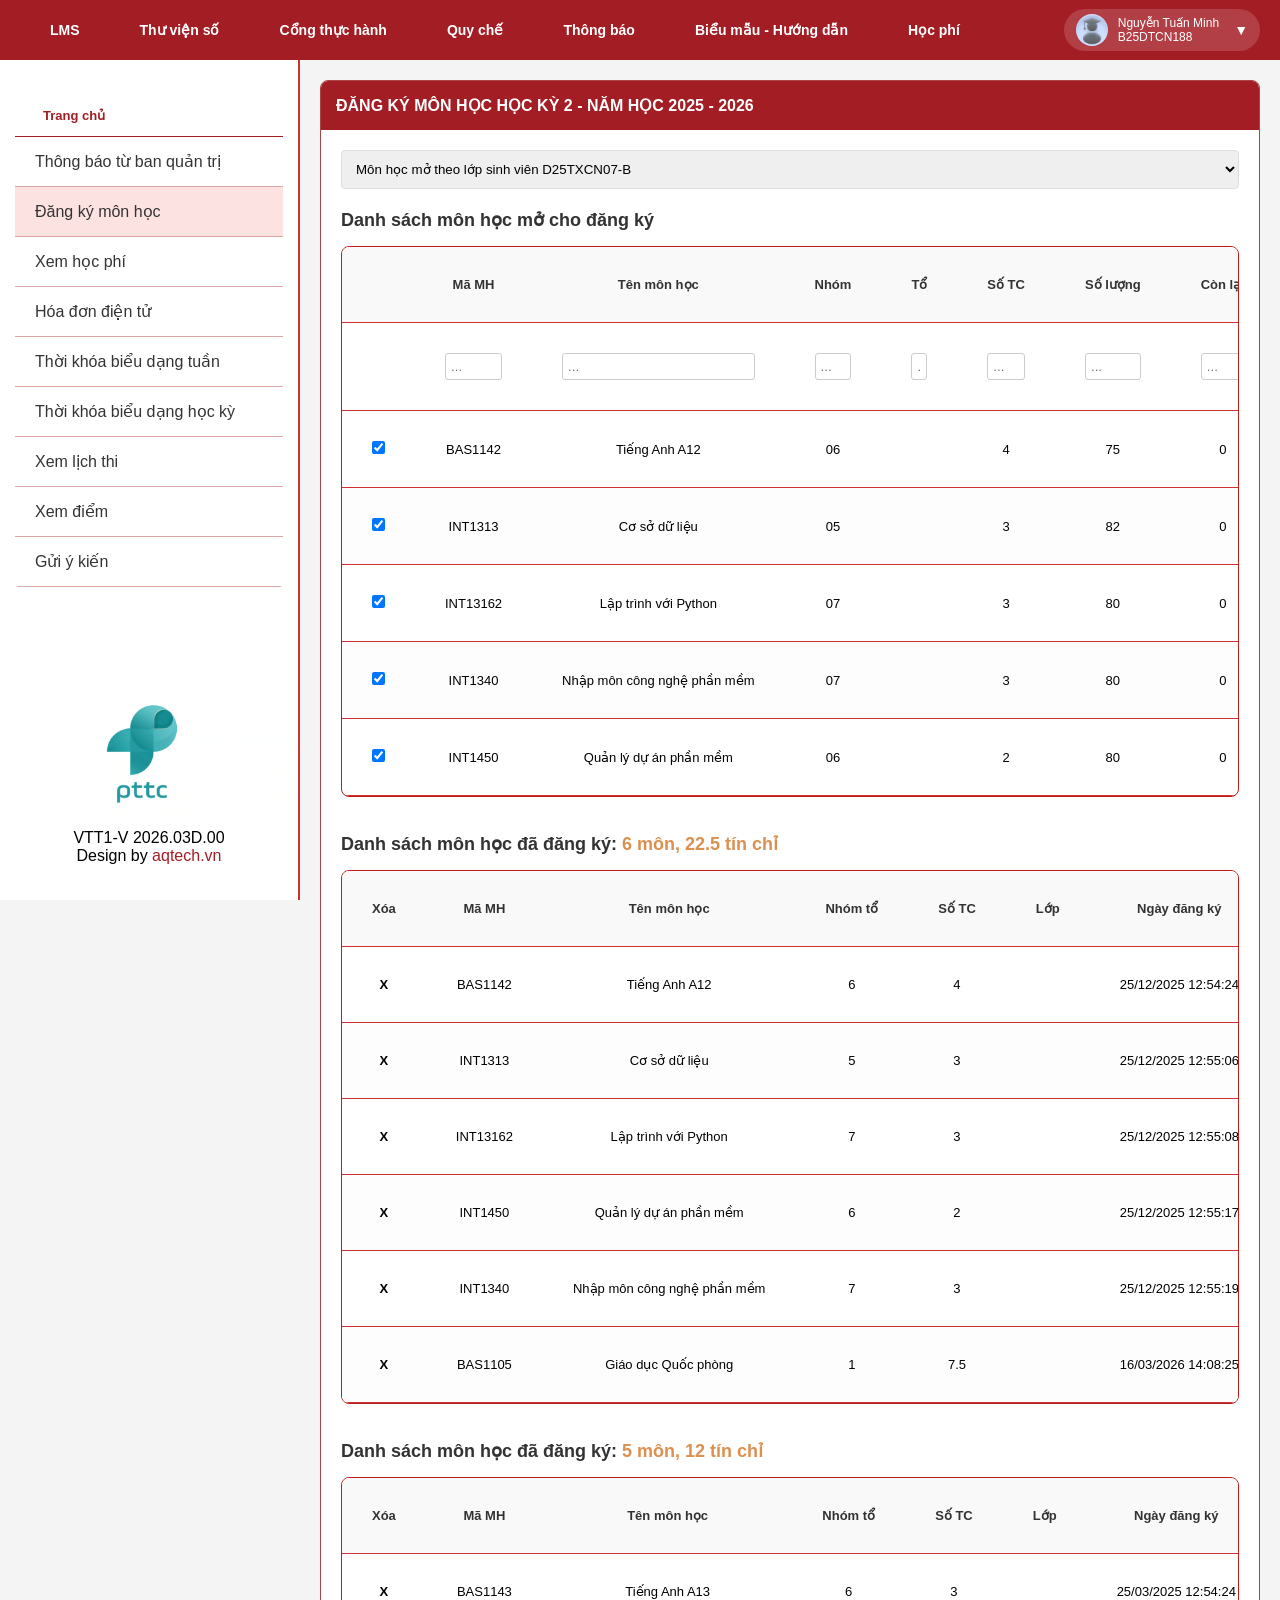
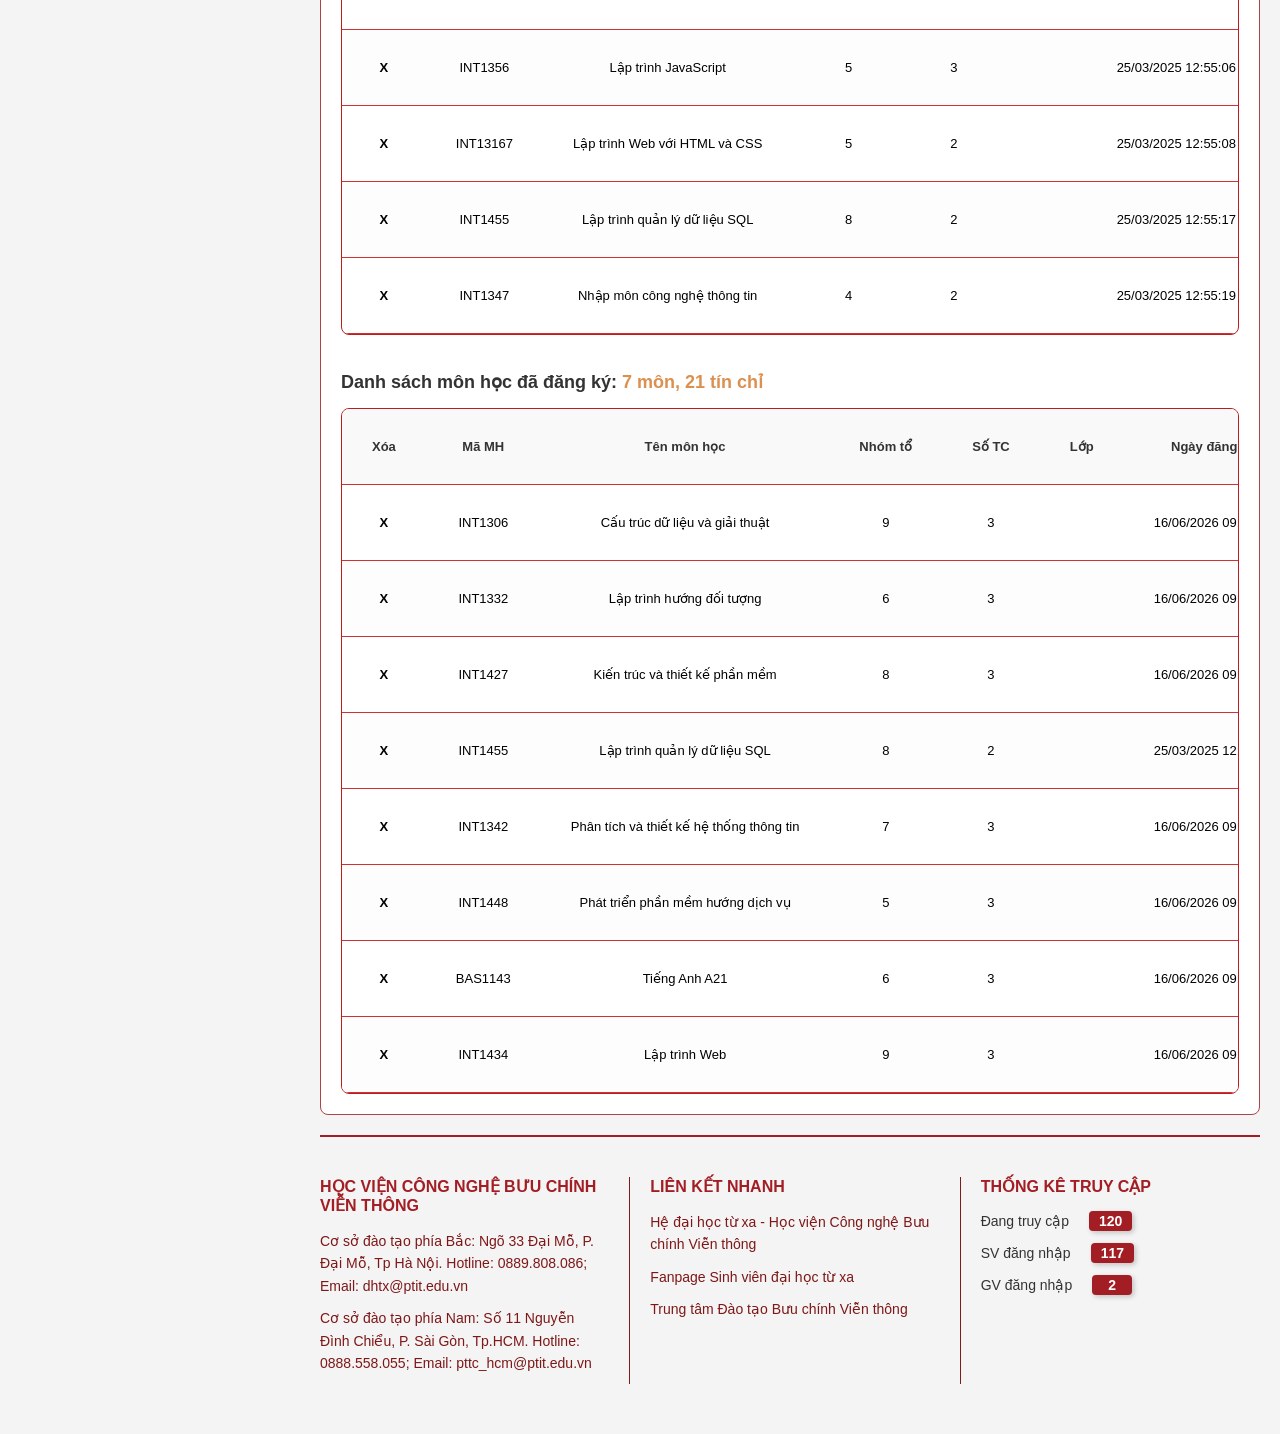
<file: html/dangky.html>
<!DOCTYPE html>
<html lang="en">
<head>
    <meta charset="UTF-8">
    <meta name="viewport" content="width=device-width, initial-scale=1.0">
    <title>Quản lý đào tạo</title>
    <link rel="stylesheet" href="../css/dangky.css">
</head>
<body>
    <div class="container-left">
        <section class="header">
            <div class="nav-links">
                <a href="#" class="btn-link"><button>LMS</button></a>
                <a href="#" class="btn-link"><button>Thư viện số</button></a>
                <a href="#" class="btn-link"><button>Cổng thực hành</button></a>
                <a href="#" class="btn-link"><button>Quy chế</button></a>
                <a href="#" class="btn-link"><button>Thông báo</button></a>
                <a href="#" class="btn-link"><button>Biểu mẫu - Hướng dẫn</button></a>
                <a href="#" class="btn-link"><button>Học phí</button></a>
            </div>

            <div class="nick">
                <img class="img-nick" src="../img/icon-nick.png" alt="Avatar">
                <div class="nick-name">
                    <span class="studentName">Nguyễn Tuấn Minh</span>
                    <span class="studentCode">B25DTCN188</span>
                </div>
                <span class="icons">▼</span>
            </div>

            <div class="user-dropdown" id="userDropdown">
                <p class="studentNameDropdown"></p>
                <p class="studentCodeDropdown"></p>
            </div>
        </section>
        
        <!-- box-left -->
        <section class="box-left">
                <a href="/html/trangchu.html" class="page-link"><div class="content-main">
                    <span class="content">Trang chủ</span>
                </div></a>

            <!-- Phần khi Log-in -->
            <nav class="sidebar-menu" id="sidebar-menu" style="display:block">
                <ul>
                    <li class="thongbao"><a href="/html/thongbao.html" >Thông báo từ ban quản trị</a></li>
                    <li class="dangky"><a href="/html/dangky.html" >Đăng ký môn học</a></li>
                    <li class="hocphi"><a href="/html/hocphi.html" >Xem học phí</a></li>
                    <li><a href="">Hóa đơn điện tử</a></li>
                    <li><a href="">Thời khóa biểu dạng tuần</a></li>
                    <li><a href="">Thời khóa biểu dạng học kỳ</a></li>
                    <li><a href="">Xem lịch thi</a></li>
                    <li><a href="/html/xemdiem.html" >Xem điểm</a></li>
                    <li><a href="">Gửi ý kiến</a></li>
                </ul>
            </nav>

            <div class="box-footer">
                <img class="img-pttc" src="../img/pttc.png">
                <p>VTT1-V 2026.03D.00</p>
                <p>Design by <a href="https://aqtech.edu.vn/" class="link-aqtech">aqtech.vn</a></p>
            </div>
        </section>
    </div>

    <div class="box-left-login">

    </div>
    

    <!-- CONTAINER RIGHT -->
    <div class="container-right">
        
        <div class="registration-box">
            <div class="reg-header">
                <i class="fa-solid fa-gear"></i> ĐĂNG KÝ MÔN HỌC HỌC KỲ 2 - NĂM HỌC 2025 - 2026
            </div>

            <div class="reg-content">
                <div class="reg-select-wrapper">
                    <select class="reg-select">
                        <option>Môn học mở theo lớp sinh viên D25TXCN07-B</option>
                    </select>
                </div>

                <div class="table-container">
                    <h3>Danh sách môn học mở cho đăng ký</h3>
                    <div class="table-wrapper">
                        <table class="course-table">
                            <thead>
                                <tr>
                                    <th style="width: 40px;"></th>
                                    <th>Mã MH <i class="fa-solid fa-sort"></i></th>
                                    <th>Tên môn học</th>
                                    <th>Nhóm</th>
                                    <th>Tổ</th>
                                    <th>Số TC</th>
                                    <th>Số lượng</th>
                                    <th>Còn lại</th>
                                    <th>Thời khóa biểu</th>
                                </tr>
                                <tr class="filter-row">
                                    <td></td>
                                    <td><input type="text" placeholder="..."></td>
                                    <td><input type="text" placeholder="..."></td>
                                    <td><input type="text" placeholder="..."></td>
                                    <td><input type="text" placeholder="..."></td>
                                    <td><input type="text" placeholder="..."></td>
                                    <td><input type="text" placeholder="..."></td>
                                    <td><input type="text" placeholder="..."></td>
                                    <td><input type="text" placeholder="..."></td>
                                </tr>
                            </thead>
                            <tbody>
                                <!-- DANH SÁCH CÁC MÔN HỌC -->
                                <tr>
                                    <td><input type="checkbox" checked></td>
                                    <td>BAS1142</td>
                                    <td>Tiếng Anh A12</td>
                                    <td>06</td>
                                    <td></td>
                                    <td>4</td>
                                    <td>75</td>
                                    <td>0</td>
                                    <td>Thứ 5, tiết 13->15,Ph lopmonhoc25,19/03/26 đến 23/4/26</td>
                                </tr>
                                <tr>
                                    <td><input type="checkbox" checked></td>
                                    <td>INT1313</td>
                                    <td>Cơ sở dữ liệu</td>
                                    <td>05</td>
                                    <td></td>
                                    <td>3</td>
                                    <td>82</td>
                                    <td>0</td>
                                    <td>Thứ 7, tiết 7->10, Ph lopmonhoc21, 16/05/26 đến 23/05/26</td>
                                </tr>
                                <tr>
                                    <td><input type="checkbox" checked></td>
                                    <td>INT13162</td>
                                    <td>Lập trình với Python</td>
                                    <td>07</td>
                                    <td></td>
                                    <td>3</td>
                                    <td>80</td>
                                    <td>0</td>
                                    <td>Thứ 7, tiết 1->4, Ph lopmonhoc21, 16/05/26 đến 30/05/26</td>
                                </tr>
                                <tr>
                                    <td><input type="checkbox" checked></td>
                                    <td>INT1340</td>
                                    <td>Nhập môn công nghệ phần mềm</td>
                                    <td>07</td>
                                    <td></td>
                                    <td>3</td>
                                    <td>80</td>
                                    <td>0</td>
                                    <td>Thứ 7, tiết 1->4, Ph lopmonhoc16, 18/04/26 đến 23/05/26</td>
                                </tr>
                                <tr>
                                    <td><input type="checkbox" checked></td>
                                    <td>INT1450</td>
                                    <td>Quản lý dự án phần mềm</td>
                                    <td>06</td>
                                    <td></td>
                                    <td>2</td>
                                    <td>80</td>
                                    <td>0</td>
                                    <td>Thứ 7, tiết 7->10, Ph lopmonhoc16, 09/05/26 đến 23/05/26</td>
                                </tr>
                            </tbody>
                        </table>
                    </div>
                    
<!-- ------------------------------------------------------------- -->
                    <br><br>
                    <!-- Bảng 2 -->
                     <h3>Danh sách môn học đã đăng ký: <span class="dangky-course">6 môn, 22.5 tín chỉ</span></h3>
                     <div class="table-wrapper">
                        <table class="course-table">
                            <thead>
                                <tr>
                                    <th style="width: 40px;">Xóa</th>
                                    <th>Mã MH <i class="fa-solid fa-sort"></i></th>
                                    <th>Tên môn học</th>
                                    <th>Nhóm tổ</th>
                                    <th>Số TC</th>
                                    <th>Lớp</th>
                                    <th>Ngày đăng ký</th>
                                    <th>Trạng thái</th>
                                    <th>Thời khóa biểu</th>
                                </tr>
                            </thead>
                            <tbody>
                                <!-- DANH SÁCH CÁC MÔN HỌC -->
                                <tr>
                                    <td style="font-weight: 900;">X</td>
                                    <td>BAS1142</td>
                                    <td>Tiếng Anh A12</td>
                                    <td>6</td>
                                    <td>4</td>
                                    <td></td>
                                    <td>25/12/2025 12:54:24</td>
                                    <td></td>
                                    <td></td>
                                </tr>
                                <tr>
                                    <td style="font-weight: 900;">X</td>
                                    <td>INT1313</td>
                                    <td>Cơ sở dữ liệu</td>
                                    <td>5</td>
                                    <td>3</td>
                                    <td></td>
                                    <td>25/12/2025 12:55:06</td>
                                    <td></td>
                                    <td></td>
                                </tr>
                                <tr>
                                    <td style="font-weight: 900;">X</td>
                                    <td>INT13162</td>
                                    <td>Lập trình với Python</td>
                                    <td>7</td>
                                    <td>3</td>
                                    <td></td>
                                    <td>25/12/2025 12:55:08</td>
                                    <td></td>
                                    <td></td>
                                </tr>
                                <tr>
                                    <td style="font-weight: 900;">X</td>
                                    <td>INT1450</td>
                                    <td>Quản lý dự án phần mềm</td>
                                    <td>6</td>
                                    <td>2</td>
                                    <td></td>
                                    <td>25/12/2025 12:55:17</td>
                                    <td></td>
                                    <td></td>
                                </tr>
                                <tr>
                                    <td style="font-weight: 900;">X</td>
                                    <td>INT1340</td>
                                    <td>Nhập môn công nghệ phần mềm</td>
                                    <td>7</td>
                                    <td>3</td>
                                    <td></td>
                                    <td>25/12/2025 12:55:19</td>
                                    <td></td>
                                    <td></td>
                                </tr>
                                <tr>
                                    <td style="font-weight: 900;">X</td>
                                    <td>BAS1105</td>
                                    <td>Giáo dục Quốc phòng</td>
                                    <td>1</td>
                                    <td>7.5</td>
                                    <td></td>
                                    <td>16/03/2026 14:08:25</td>
                                    <td></td>
                                    <td></td>
                                </tr>
                            </tbody>
                        </table>
                     </div>
                     
                     <!-- -----XONG BẢNG 2---------- -->

                    <br><br>
                    <!-- Bảng 2 -->
                     <h3>Danh sách môn học đã đăng ký: <span class="dangky-course">5 môn, 12 tín chỉ</span></h3>
                     <div class="table-wrapper">
                        <table class="course-table">
                            <thead>
                                <tr>
                                    <th style="width: 40px;">Xóa</th>
                                    <th>Mã MH <i class="fa-solid fa-sort"></i></th>
                                    <th>Tên môn học</th>
                                    <th>Nhóm tổ</th>
                                    <th>Số TC</th>
                                    <th>Lớp</th>
                                    <th>Ngày đăng ký</th>
                                    <th>Trạng thái</th>
                                    <th>Thời khóa biểu</th>
                                </tr>
                            </thead>
                            <tbody>
                                <!-- DANH SÁCH CÁC MÔN HỌC -->
                                <tr>
                                    <td style="font-weight: 900;">X</td>
                                    <td>BAS1143</td>
                                    <td>Tiếng Anh A13</td>
                                    <td>6</td>
                                    <td>3</td>
                                    <td></td>
                                    <td>25/03/2025 12:54:24</td>
                                    <td></td>
                                    <td></td>
                                </tr>
                                <tr>
                                    <td style="font-weight: 900;">X</td>
                                    <td>INT1356</td>
                                    <td>Lập trình JavaScript</td>
                                    <td>5</td>
                                    <td>3</td>
                                    <td></td>
                                    <td>25/03/2025 12:55:06</td>
                                    <td></td>
                                    <td></td>
                                </tr>
                                <tr>
                                    <td style="font-weight: 900;">X</td>
                                    <td>INT13167</td>
                                    <td>Lập trình Web với HTML và CSS</td>
                                    <td>5</td>
                                    <td>2</td>
                                    <td></td>
                                    <td>25/03/2025 12:55:08</td>
                                    <td></td>
                                    <td></td>
                                </tr>
                                <tr>
                                    <td style="font-weight: 900;">X</td>
                                    <td>INT1455</td>
                                    <td>Lập trình quản lý dữ liệu SQL</td>
                                    <td>8</td>
                                    <td>2</td>
                                    <td></td>
                                    <td>25/03/2025 12:55:17</td>
                                    <td></td>
                                    <td></td>
                                </tr>
                                <tr>
                                    <td style="font-weight: 900;">X</td>
                                    <td>INT1347</td>
                                    <td>Nhập môn công nghệ thông tin</td>
                                    <td>4</td>
                                    <td>2</td>
                                    <td></td>
                                    <td>25/03/2025 12:55:19</td>
                                    <td></td>
                                    <td></td>
                                </tr>
                                
                            </tbody>
                        </table>
                     </div>

                     <!-- Xong bảng 3 -->

                     <br><br>
                    <!-- Bảng 4 -->
                     <h3>Danh sách môn học đã đăng ký: <span class="dangky-course">7 môn, 21 tín chỉ</span></h3>
                     <div class="table-wrapper">
                        <table class="course-table">
                            <thead>
                                <tr>
                                    <th style="width: 40px;">Xóa</th>
                                    <th>Mã MH <i class="fa-solid fa-sort"></i></th>
                                    <th>Tên môn học</th>
                                    <th>Nhóm tổ</th>
                                    <th>Số TC</th>
                                    <th>Lớp</th>
                                    <th>Ngày đăng ký</th>
                                    <th>Trạng thái</th>
                                    <th>Thời khóa biểu</th>
                                </tr>
                            </thead>
                            <tbody>
                                <!-- DANH SÁCH CÁC MÔN HỌC -->
                                <tr>
                                    <td style="font-weight: 900;">X</td>
                                    <td>INT1306</td>
                                    <td>Cấu trúc dữ liệu và giải thuật</td>
                                    <td>9</td>
                                    <td>3</td>
                                    <td></td>
                                    <td>16/06/2026 09:14:47</td>
                                    <td></td>
                                    <td></td>
                                </tr>
                                <tr>
                                    <td style="font-weight: 900;">X</td>
                                    <td>INT1332</td>
                                    <td>Lập trình hướng đối tượng</td>
                                    <td>6</td>
                                    <td>3</td>
                                    <td></td>
                                    <td>16/06/2026 09:14:48	</td>
                                    <td></td>
                                    <td></td>
                                </tr>
                                <tr>
                                    <td style="font-weight: 900;">X</td>
                                    <td>INT1427</td>
                                    <td>Kiến trúc và thiết kế phần mềm</td>
                                    <td>8</td>
                                    <td>3</td>
                                    <td></td>
                                    <td>16/06/2026 09:14:50</td>
                                    <td></td>
                                    <td></td>
                                </tr>
                                <tr>
                                    <td style="font-weight: 900;">X</td>
                                    <td>INT1455</td>
                                    <td>Lập trình quản lý dữ liệu SQL</td>
                                    <td>8</td>
                                    <td>2</td>
                                    <td></td>
                                    <td>25/03/2025 12:55:17</td>
                                    <td></td>
                                    <td></td>
                                </tr>
                                <tr>
                                    <td style="font-weight: 900;">X</td>
                                    <td>INT1342</td>
                                    <td>Phân tích và thiết kế hệ thống thông tin</td>
                                    <td>7</td>
                                    <td>3</td>
                                    <td></td>
                                    <td>16/06/2026 09:14:50</td>
                                    <td></td>
                                    <td></td>
                                </tr>
                                <tr>
                                    <td style="font-weight: 900;">X</td>
                                    <td>INT1448</td>
                                    <td>Phát triển phần mềm hướng dịch vụ</td>
                                    <td>5</td>
                                    <td>3</td>
                                    <td></td>
                                    <td>16/06/2026 09:14:55	</td>
                                    <td></td>
                                    <td></td>
                                </tr>
                                <tr>
                                    <td style="font-weight: 900;">X</td>
                                    <td>BAS1143</td>
                                    <td>Tiếng Anh A21</td>
                                    <td>6</td>
                                    <td>3</td>
                                    <td></td>
                                    <td>16/06/2026 09:18:10</td>
                                    <td></td>
                                    <td></td>
                                </tr>
                                <tr>
                                    <td style="font-weight: 900;">X</td>
                                    <td>INT1434</td>
                                    <td>Lập trình Web</td>
                                    <td>9</td>
                                    <td>3</td>
                                    <td></td>
                                    <td>16/06/2026 09:19:12</td>
                                    <td></td>
                                    <td></td>
                                </tr>
                    <!-- Xong bảng 4___________________________________________________ -->
                            </tbody>
                        </table>
                     </div>
                </div>
            </div>
        </div>











        <!-- Footer -->
         <footer class="footer-right">
            <div class="footer-container">
                <div class="footer-col info-col">
                    <h3>Học viện Công nghệ Bưu chính Viễn thông</h3>
                    <p style="color: rgb(126, 23, 23)">Cơ sở đào tạo phía Bắc: Ngõ 33 Đại Mỗ, P. Đại Mỗ, Tp Hà Nội. Hotline: 0889.808.086; Email: dhtx@ptit.edu.vn</p>
                    <p style="color: rgb(126, 23, 23)">Cơ sở đào tạo phía Nam: Số 11 Nguyễn Đình Chiểu, P. Sài Gòn, Tp.HCM. Hotline: 0888.558.055; Email: pttc_hcm@ptit.edu.vn</p>
                </div>

                <div class="footer-col link-col stats-col">
                    <h3>Liên kết nhanh</h3>
                    <ul>
                        <li><a href="#" style="color: rgb(126, 23, 23)">Hệ đại học từ xa - Học viện Công nghệ Bưu chính Viễn thông</a></li>
                        <li><a href="#" style="color: rgb(126, 23, 23)">Fanpage Sinh viên đại học từ xa</a></li>
                        <li><a href="#" style="color: rgb(126, 23, 23)">Trung tâm Đào tạo Bưu chính Viễn thông</a></li>
                    </ul>
                </div>

                <div class="footer-col stats-col">
                    <h3>THỐNG KÊ TRUY CẬP</h3>
                    <div class="stat-item">
                        <span class="stat-label"><i class="fa-solid fa-users"></i> Đang truy cập</span>
                        <span class="stat-count">120</span>
                    </div>
                    <div class="stat-item">
                        <span class="stat-label"><i class="fa-solid fa-user-graduate"></i> SV đăng nhập</span>
                        <span class="stat-count">117</span>
                    </div>
                    <div class="stat-item">
                        <span class="stat-label"><i class="fa-solid fa-user-tie"></i> GV đăng nhập</span>
                        <span class="stat-count">2</span>
                    </div>
                </div>
            </div>
        </footer>
    </div>
    <script src="../js/trangchu.js"></script>
</body>
</html>
</file>
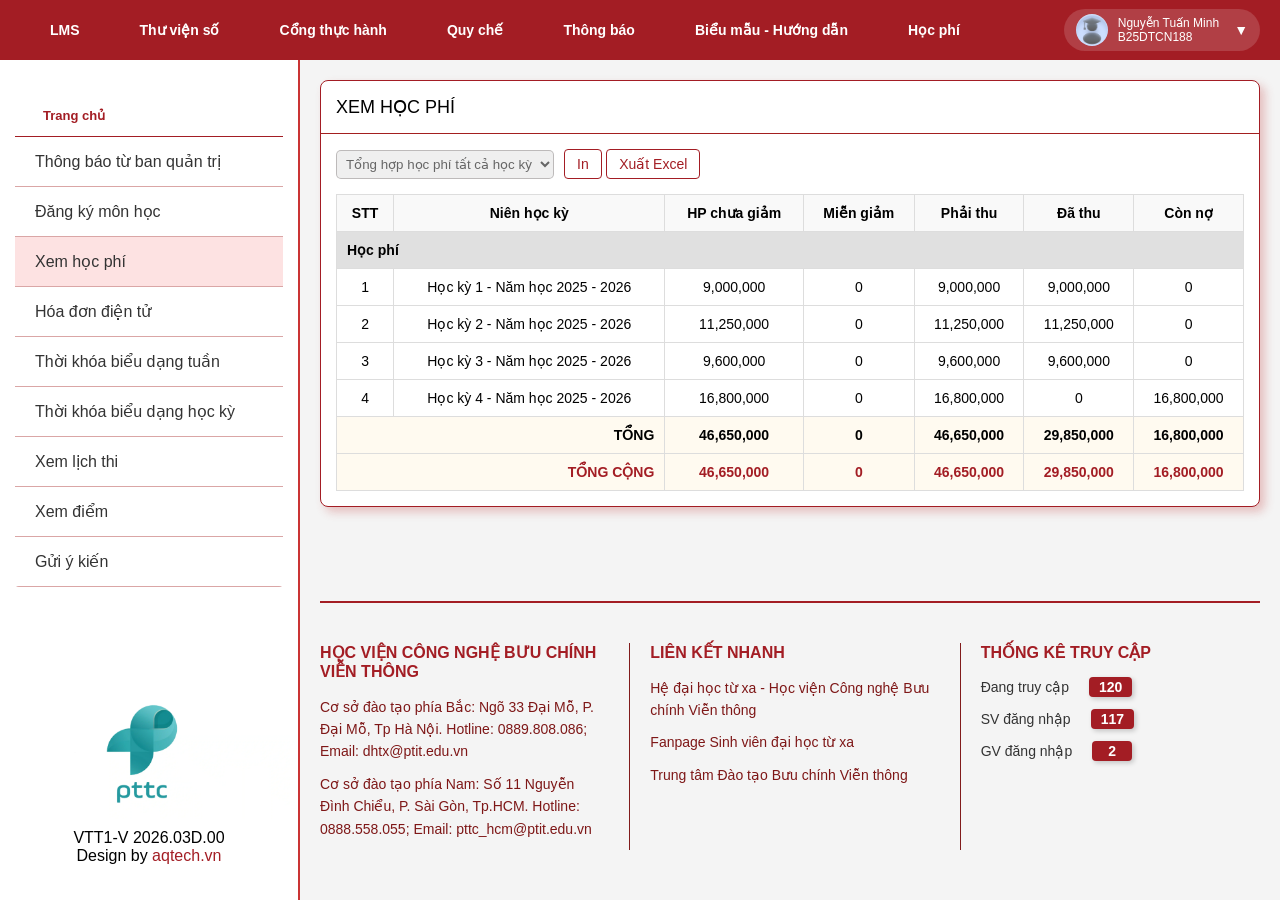
<file: html/hocphi.html>
<!DOCTYPE html>
<html lang="en">
<head>
    <meta charset="UTF-8">
    <meta name="viewport" content="width=device-width, initial-scale=1.0">
    <title>Quản lý đào tạo</title>
    <link rel="stylesheet" href="../css/hocphi.css">
</head>
<body>
    <div class="container-left">
        <section class="header">
            <div class="nav-links">
                <a href="#" class="btn-link"><button>LMS</button></a>
                <a href="#" class="btn-link"><button>Thư viện số</button></a>
                <a href="#" class="btn-link"><button>Cổng thực hành</button></a>
                <a href="#" class="btn-link"><button>Quy chế</button></a>
                <a href="#" class="btn-link"><button>Thông báo</button></a>
                <a href="#" class="btn-link"><button>Biểu mẫu - Hướng dẫn</button></a>
                <a href="#" class="btn-link"><button>Học phí</button></a>
            </div>

            <div class="nick">
                <img class="img-nick" src="../img/icon-nick.png" alt="Avatar">
                <div class="nick-name">
                    <span class="studentName">Nguyễn Tuấn Minh</span>
                    <span class="studentCode">B25DTCN188</span>
                </div>
                <span class="icons">▼</span>
            </div>

            <div class="user-dropdown" id="userDropdown">
                <p class="studentNameDropdown"></p>
                <p class="studentCodeDropdown"></p>
            </div>
        </section>
        
        <!-- box-left -->
        <section class="box-left">
                <a href="/html/trangchu.html" class="page-link"><div class="content-main">
                    <span class="content">Trang chủ</span>
                </div></a>

            <!-- Phần khi Log-in -->
            <nav class="sidebar-menu" id="sidebar-menu" style="display:block">
                <ul>
                    <li class="thongbao"><a href="/html/thongbao.html" >Thông báo từ ban quản trị</a></li>
                    <li><a href="/html/dangky.html">Đăng ký môn học</a></li>
                    <li class="hocphi"><a href="/html/hocphi.html" >Xem học phí</a></li>
                    <li><a href="">Hóa đơn điện tử</a></li>
                    <li><a href="">Thời khóa biểu dạng tuần</a></li>
                    <li><a href="">Thời khóa biểu dạng học kỳ</a></li>
                    <li><a href="">Xem lịch thi</a></li>
                    <li><a href="/html/xemdiem.html">Xem điểm</a></li>
                    <li><a href="">Gửi ý kiến</a></li>
                </ul>
            </nav>

            <div class="box-footer">
                <img class="img-pttc" src="../img/pttc.png">
                <p>VTT1-V 2026.03D.00</p>
                <p>Design by <a href="https://aqtech.edu.vn/" class="link-aqtech">aqtech.vn</a></p>
            </div>
        </section>
    </div>

    <div class="box-left-login">

    </div>
    

    <!-- CONTAINER RIGHT -->
    <div class="container-right">
        
<!-- -HỌC PHÍ---------------------------------------- -->
        <div class="fee-wrapper">
            <div class="reg-header">
                <p class="fa-solid fa-gear">XEM HỌC PHÍ</p> 
            </div>

            <div class="fee-content">
                <div class="fee-toolbar">
                    <select class="form-control" style="width: auto;">
                        <option>Tổng hợp học phí tất cả học kỳ</option>
                    </select>
                    <div class="action-buttons">
                        <button class="btn-action"><i class="fa-solid fa-print"></i> In</button>
                        <button class="btn-action"><i class="fa-solid fa-file-excel"></i> Xuất Excel</button>
                    </div>
                </div>

                <div class="table-wrapper">
                    <table class="fee-table">
                        <thead>
                            <tr>
                                <th>STT</th>
                                <th>Niên học kỳ</th>
                                <th>HP chưa giảm</th>
                                <th>Miễn giảm</th>
                                <th>Phải thu</th>
                                <th>Đã thu</th>
                                <th>Còn nợ</th>
                            </tr>
                        </thead>
                        <tbody>
                            <tr class="section-row">
                                <td colspan="7">Học phí</td>
                            </tr>
                            <tr>
                                <td>1</td>
                                <td>Học kỳ 1 - Năm học 2025 - 2026</td>
                                <td>9,000,000</td>
                                <td>0</td>
                                <td>9,000,000</td>
                                <td>9,000,000</td>
                                <td>0</td>
                            </tr>
                            <tr>
                                <td>2</td>
                                <td>Học kỳ 2 - Năm học 2025 - 2026</td>
                                <td>11,250,000</td>
                                <td>0</td>
                                <td>11,250,000</td>
                                <td>11,250,000</td>
                                <td>0</td>
                            </tr>
                            <tr>
                                <td>3</td>
                                <td>Học kỳ 3 - Năm học 2025 - 2026</td>
                                <td>9,600,000</td>
                                <td>0</td>
                                <td>9,600,000</td>
                                <td>9,600,000</td>
                                <td>0</td>
                            </tr>
                            <tr>
                                <td>4</td>
                                <td>Học kỳ 4 - Năm học 2025 - 2026</td>
                                <td>16,800,000</td>
                                <td>0</td>
                                <td>16,800,000</td>
                                <td>0</td>
                                <td>16,800,000</td>
                            </tr>
                            <tr class="total-row">
                                <td colspan="2" style="text-align: right;">TỔNG</td>
                                <td>46,650,000</td>
                                <td>0</td>
                                <td>46,650,000</td>
                                <td>29,850,000</td>
                                <td>16,800,000</td>
                            </tr>
                            <tr class="grand-total-row">
                                <td colspan="2" style="text-align: right;">TỔNG CỘNG</td>
                                <td>46,650,000</td>
                                <td>0</td>
                                <td>46,650,000</td>
                                <td>29,850,000</td>
                                <td>16,800,000</td>
                            </tr>
                        </tbody>
                    </table>
                </div>
            </div>
        </div>


        <!-- Footer -->
         <footer class="footer-right">
            <div class="footer-container">
                <div class="footer-col info-col">
                    <h3>Học viện Công nghệ Bưu chính Viễn thông</h3>
                    <p style="color: rgb(126, 23, 23)">Cơ sở đào tạo phía Bắc: Ngõ 33 Đại Mỗ, P. Đại Mỗ, Tp Hà Nội. Hotline: 0889.808.086; Email: dhtx@ptit.edu.vn</p>
                    <p style="color: rgb(126, 23, 23)">Cơ sở đào tạo phía Nam: Số 11 Nguyễn Đình Chiểu, P. Sài Gòn, Tp.HCM. Hotline: 0888.558.055; Email: pttc_hcm@ptit.edu.vn</p>
                </div>

                <div class="footer-col link-col stats-col">
                    <h3>Liên kết nhanh</h3>
                    <ul>
                        <li><a href="#" style="color: rgb(126, 23, 23)">Hệ đại học từ xa - Học viện Công nghệ Bưu chính Viễn thông</a></li>
                        <li><a href="#" style="color: rgb(126, 23, 23)">Fanpage Sinh viên đại học từ xa</a></li>
                        <li><a href="#" style="color: rgb(126, 23, 23)">Trung tâm Đào tạo Bưu chính Viễn thông</a></li>
                    </ul>
                </div>

                <div class="footer-col stats-col">
                    <h3>THỐNG KÊ TRUY CẬP</h3>
                    <div class="stat-item">
                        <span class="stat-label"><i class="fa-solid fa-users"></i> Đang truy cập</span>
                        <span class="stat-count">120</span>
                    </div>
                    <div class="stat-item">
                        <span class="stat-label"><i class="fa-solid fa-user-graduate"></i> SV đăng nhập</span>
                        <span class="stat-count">117</span>
                    </div>
                    <div class="stat-item">
                        <span class="stat-label"><i class="fa-solid fa-user-tie"></i> GV đăng nhập</span>
                        <span class="stat-count">2</span>
                    </div>
                </div>
            </div>
        </footer>
    </div>
    <script src="../js/trangchu.js"></script>
</body>
</html>
</file>
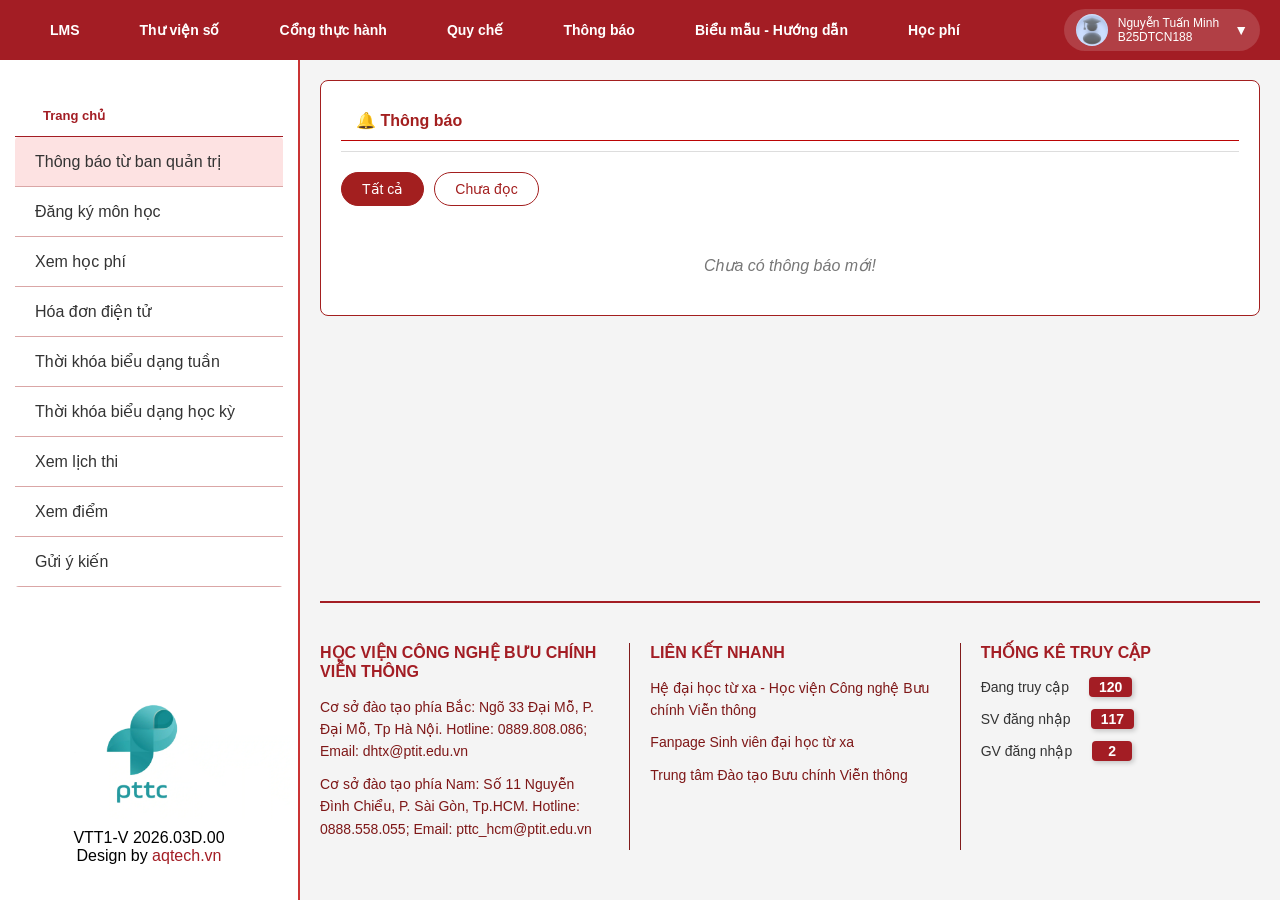
<file: html/thongbao.html>
<!DOCTYPE html>
<html lang="en">
<head>
    <meta charset="UTF-8">
    <meta name="viewport" content="width=device-width, initial-scale=1.0">
    <title>Quản lý đào tạo</title>
    <link rel="stylesheet" href="../css/thonbao.css">
</head>
<body>
    <div class="container-left">
        <section class="header">
            <div class="nav-links">
                <a href="#" class="btn-link"><button>LMS</button></a>
                <a href="#" class="btn-link"><button>Thư viện số</button></a>
                <a href="#" class="btn-link"><button>Cổng thực hành</button></a>
                <a href="#" class="btn-link"><button>Quy chế</button></a>
                <a href="#" class="btn-link"><button>Thông báo</button></a>
                <a href="#" class="btn-link"><button>Biểu mẫu - Hướng dẫn</button></a>
                <a href="#" class="btn-link"><button>Học phí</button></a>
            </div>

            <div class="nick">
                <img class="img-nick" src="../img/icon-nick.png" alt="Avatar">
                <div class="nick-name">
                    <span class="studentName">Nguyễn Tuấn Minh</span>
                    <span class="studentCode">B25DTCN188</span>
                </div>
                <span class="icons">▼</span>
            </div>

            <div class="user-dropdown" id="userDropdown">
                <p class="studentNameDropdown"></p>
                <p class="studentCodeDropdown"></p>
            </div>
        </section>
        
        <!-- box-left -->
        <section class="box-left">
                <a href="/html/trangchu.html" class="page-link"><div class="content-main">
                    <span class="content">Trang chủ</span>
                </div></a>

            <!-- Phần khi Log-in -->
            <nav class="sidebar-menu" id="sidebar-menu" style="display:block">
                <ul>
                    <li class="thongbao"><a href="#" >Thông báo từ ban quản trị</a></li>
                    <li><a href="/html/dangky.html" >Đăng ký môn học</a></li>
                    <li><a href="/html/hocphi.html">Xem học phí</a></li>
                    <li><a href="">Hóa đơn điện tử</a></li>
                    <li><a href="">Thời khóa biểu dạng tuần</a></li>
                    <li><a href="">Thời khóa biểu dạng học kỳ</a></li>
                    <li><a href="">Xem lịch thi</a></li>
                    <li><a href="/html/xemdiem.html" >Xem điểm</a></li>
                    <li><a href="">Gửi ý kiến</a></li>
                </ul>
            </nav>

            <div class="box-footer">
                <img class="img-pttc" src="../img/pttc.png">
                <p>VTT1-V 2026.03D.00</p>
                <p>Design by <a href="https://aqtech.edu.vn/" class="link-aqtech">aqtech.vn</a></p>
            </div>
        </section>
    </div>

    <div class="box-left-login">

    </div>
    

    <!-- CONTAINER RIGHT -->
    <div class="container-right">
        
        <div class="notification-wrapper">
            <div class="notif-header">
                <span class="bell-icon">🔔 Thông báo</span> 
            </div>
            
            <hr class="divider">

            <div class="notif-tabs">
                <button class="tab-btn active">Tất cả</button>
                <button class="tab-btn">Chưa đọc</button>
            </div>

            <div class="notif-content">
                <p>Chưa có thông báo mới!</p>
            </div>
        </div>


        <!-- Footer -->
         <footer class="footer-right">
            <div class="footer-container">
                <div class="footer-col info-col">
                    <h3>Học viện Công nghệ Bưu chính Viễn thông</h3>
                    <p style="color: rgb(126, 23, 23)">Cơ sở đào tạo phía Bắc: Ngõ 33 Đại Mỗ, P. Đại Mỗ, Tp Hà Nội. Hotline: 0889.808.086; Email: dhtx@ptit.edu.vn</p>
                    <p style="color: rgb(126, 23, 23)">Cơ sở đào tạo phía Nam: Số 11 Nguyễn Đình Chiểu, P. Sài Gòn, Tp.HCM. Hotline: 0888.558.055; Email: pttc_hcm@ptit.edu.vn</p>
                </div>

                <div class="footer-col link-col stats-col">
                    <h3>Liên kết nhanh</h3>
                    <ul>
                        <li><a href="#" style="color: rgb(126, 23, 23)">Hệ đại học từ xa - Học viện Công nghệ Bưu chính Viễn thông</a></li>
                        <li><a href="#" style="color: rgb(126, 23, 23)">Fanpage Sinh viên đại học từ xa</a></li>
                        <li><a href="#" style="color: rgb(126, 23, 23)">Trung tâm Đào tạo Bưu chính Viễn thông</a></li>
                    </ul>
                </div>

                <div class="footer-col stats-col">
                    <h3>THỐNG KÊ TRUY CẬP</h3>
                    <div class="stat-item">
                        <span class="stat-label"><i class="fa-solid fa-users"></i> Đang truy cập</span>
                        <span class="stat-count">120</span>
                    </div>
                    <div class="stat-item">
                        <span class="stat-label"><i class="fa-solid fa-user-graduate"></i> SV đăng nhập</span>
                        <span class="stat-count">117</span>
                    </div>
                    <div class="stat-item">
                        <span class="stat-label"><i class="fa-solid fa-user-tie"></i> GV đăng nhập</span>
                        <span class="stat-count">2</span>
                    </div>
                </div>
            </div>
        </footer>
    </div>
    <script src="../js/trangchu.js"></script>
</body>
</html>
</file>
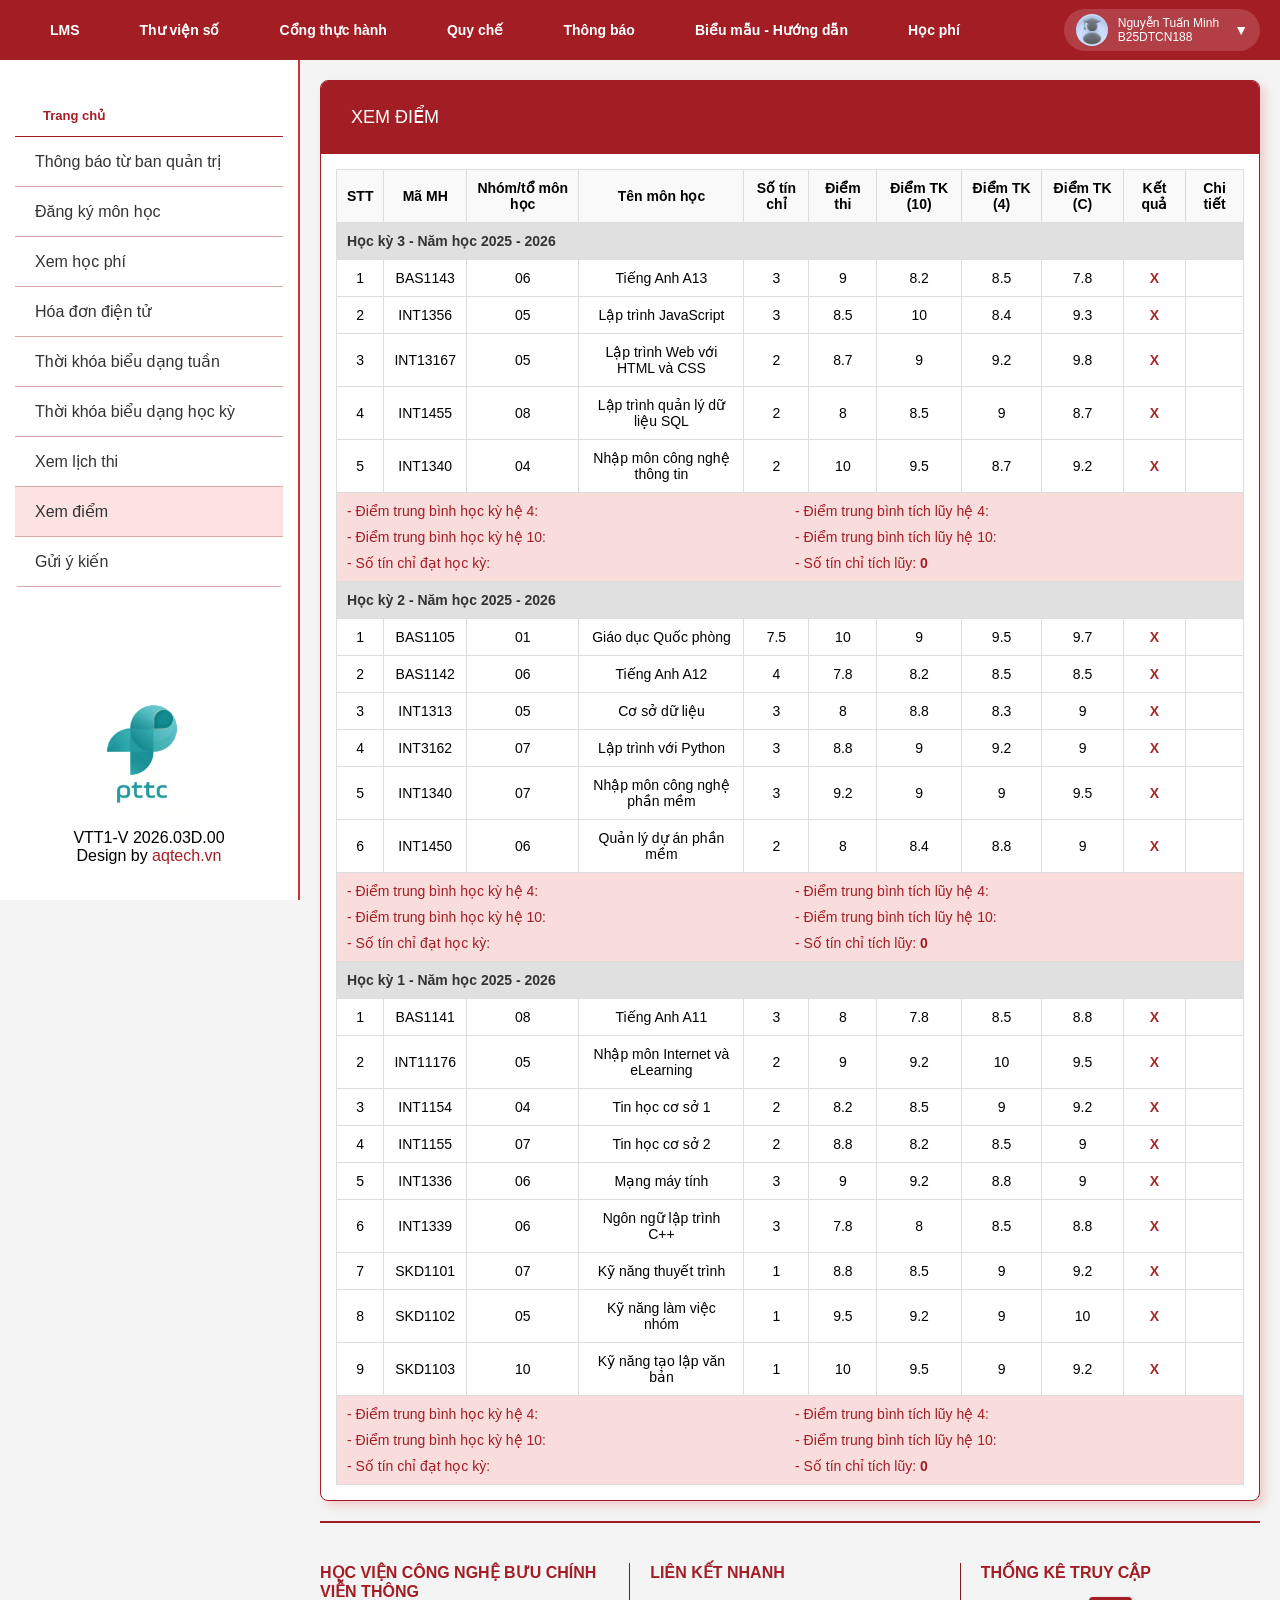
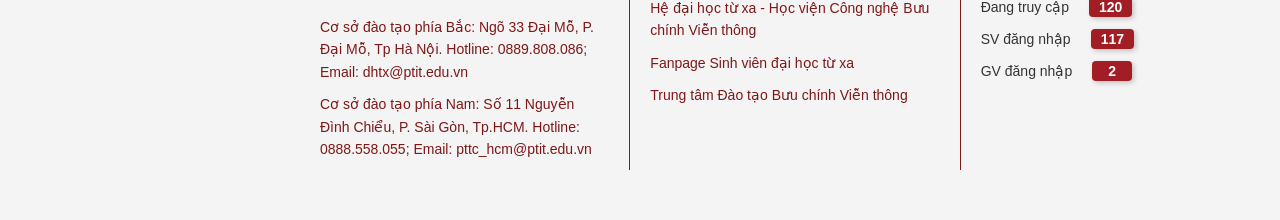
<file: html/xemdiem.html>
<!DOCTYPE html>
<html lang="en">
<head>
    <meta charset="UTF-8">
    <meta name="viewport" content="width=device-width, initial-scale=1.0">
    <title>Quản lý đào tạo</title>
    <link rel="stylesheet" href="../css/xemdiem.css">
</head>
<body>
    <div class="container-left">
        <section class="header">
            <div class="nav-links">
                <a href="#" class="btn-link"><button>LMS</button></a>
                <a href="#" class="btn-link"><button>Thư viện số</button></a>
                <a href="#" class="btn-link"><button>Cổng thực hành</button></a>
                <a href="#" class="btn-link"><button>Quy chế</button></a>
                <a href="#" class="btn-link"><button>Thông báo</button></a>
                <a href="#" class="btn-link"><button>Biểu mẫu - Hướng dẫn</button></a>
                <a href="#" class="btn-link"><button>Học phí</button></a>
            </div>

            <div class="nick">
                <img class="img-nick" src="../img/icon-nick.png" alt="Avatar">
                <div class="nick-name">
                    <span class="studentName">Nguyễn Tuấn Minh</span>
                    <span class="studentCode">B25DTCN188</span>
                </div>
                <span class="icons">▼</span>
            </div>

            <div class="user-dropdown" id="userDropdown">
                <p class="studentNameDropdown"></p>
                <p class="studentCodeDropdown"></p>
            </div>
        </section>
        
        <!-- box-left -->
        <section class="box-left">
                <a href="/html/trangchu.html" class="page-link"><div class="content-main">
                    <span class="content">Trang chủ</span>
                </div></a>

            <!-- Phần khi Log-in -->
            <nav class="sidebar-menu" id="sidebar-menu" style="display:block">
                <ul>
                    <li class="thongbao"><a href="/html/thongbao.html" >Thông báo từ ban quản trị</a></li>
                    <li><a href="/html/dangky.html" >Đăng ký môn học</a></li>
                    <li class="hocphi"><a href="/html/hocphi.html" >Xem học phí</a></li>
                    <li><a href="">Hóa đơn điện tử</a></li>
                    <li><a href="">Thời khóa biểu dạng tuần</a></li>
                    <li><a href="">Thời khóa biểu dạng học kỳ</a></li>
                    <li><a href="">Xem lịch thi</a></li>
                    <li class="xemdiem"><a href="/html/xemdiem.html" >Xem điểm</a></li>
                    <li><a href="">Gửi ý kiến</a></li>
                </ul>
            </nav>

            <div class="box-footer">
                <img class="img-pttc" src="../img/pttc.png">
                <p>VTT1-V 2026.03D.00</p>
                <p>Design by <a href="https://aqtech.edu.vn/" class="link-aqtech">aqtech.vn</a></p>
            </div>
        </section>
    </div>

    <div class="box-left-login">

    </div>
    

    <!-- CONTAINER RIGHT -->
    <div class="container-right">
        
        <div class="grade-wrapper">
            <div class="reg-header">
                <p class="fa-solid fa-gear">XEM ĐIỂM</p> 
            </div>

            <div class="grade-content">

                <div class="table-wrapper">
                    <table class="grade-table">
                        <thead>
                            <tr>
                                <th>STT</th>
                                <th>Mã MH</th>
                                <th>Nhóm/tổ môn học</th>
                                <th>Tên môn học</th>
                                <th>Số tín chỉ</th>
                                <th>Điểm thi</th>
                                <th>Điểm TK (10)</th>
                                <th>Điểm TK (4)</th>
                                <th>Điểm TK (C)</th>
                                <th>Kết quả</th>
                                <th>Chi tiết</th>
                            </tr>
                        </thead>
                        <tbody>
                            <tr class="semester-row"><td colspan="11">Học kỳ 3 - Năm học 2025 - 2026</td></tr>
                            <tr>
                                <td>1</td><td>BAS1143</td><td>06</td><td>Tiếng Anh A13</td><td>3</td><td>9</td><td>8.2</td><td>8.5</td><td>7.8</td><td style="color:brown; font-weight: 700;">X</td><td><i class="fa-solid fa-xmark"></i></td>                              
                            </tr>
                            <tr>
                                <td>2</td><td>INT1356</td><td>05</td><td>Lập trình JavaScript</td><td>3</td><td>8.5</td><td>10</td><td>8.4</td><td>9.3</td><td style="color:brown; font-weight: 700;">X</td><td><i class="fa-solid fa-xmark"></i></td>
                            </tr>
                            <tr>
                                <td>3</td><td>INT13167</td><td>05</td><td>Lập trình Web với HTML và CSS</td><td>2</td><td>8.7</td><td>9</td><td>9.2</td><td>9.8</td><td style="color:brown; font-weight: 700;">X</td><td><i class="fa-solid fa-xmark"></i></td>
                            </tr>
                            <tr>
                                <td>4</td><td>INT1455</td><td>08</td><td>Lập trình quản lý dữ liệu SQL</td><td>2</td><td>8</td><td>8.5</td><td>9</td><td>8.7</td><td style="color:brown; font-weight: 700;">X</td><td><i class="fa-solid fa-xmark"></i></td>
                            </tr>
                            <tr>
                                <td>5</td><td>INT1340</td><td>04</td><td>Nhập môn công nghệ thông tin</td><td>2</td><td>10</td><td>9.5</td><td>8.7</td><td>9.2</td><td style="color:brown; font-weight: 700;">X</td><td><i class="fa-solid fa-xmark"></i></td>
                            </tr>
                            <tr class="summary-row">
                                <td colspan="11">
                                    <div class="summary-info">
                                        <span>- Điểm trung bình học kỳ hệ 4:</span>
                                        <span>- Điểm trung bình tích lũy hệ 4:</span>
                                        <span>- Điểm trung bình học kỳ hệ 10:</span>
                                        <span>- Điểm trung bình tích lũy hệ 10:</span>
                                        <span>- Số tín chỉ đạt học kỳ:</span>
                                        <span>- Số tín chỉ tích lũy: <strong>0</strong></span>
                                    </div>
                                </td>
                            </tr>


                            <tr class="semester-row"><td colspan="11">Học kỳ 2 - Năm học 2025 - 2026</td></tr>
                            <tr>
                                <td>1</td><td>BAS1105</td><td>01</td><td>Giáo dục Quốc phòng</td><td>7.5</td><td>10</td><td>9</td><td>9.5</td><td>9.7</td><td style="color:brown; font-weight: 700;">X</td><td><i class="fa-solid fa-xmark"></i></td>                              
                            </tr>
                            <tr>
                                <td>2</td><td>BAS1142</td><td>06</td><td>Tiếng Anh A12</td><td>4</td><td>7.8</td><td>8.2</td><td>8.5</td><td>8.5</td><td style="color:brown; font-weight: 700;">X</td><td><i class="fa-solid fa-xmark"></i></td>
                            </tr>
                            <tr>
                                <td>3</td><td>INT1313</td><td>05</td><td>Cơ sở dữ liệu</td><td>3</td><td>8</td><td>8.8</td><td>8.3</td><td>9</td><td style="color:brown; font-weight: 700;">X</td><td><i class="fa-solid fa-xmark"></i></td>
                            </tr>
                            <tr>
                                <td>4</td><td>INT3162</td><td>07</td><td>Lập trình với Python</td><td>3</td><td>8.8</td><td>9</td><td>9.2</td><td>9</td><td style="color:brown; font-weight: 700;">X</td><td><i class="fa-solid fa-xmark"></i></td>
                            </tr>
                            <tr>
                                <td>5</td><td>INT1340</td><td>07</td><td>Nhập môn công nghệ phần mềm</td><td>3</td><td>9.2</td><td>9</td><td>9</td><td>9.5</td><td style="color:brown; font-weight: 700;">X</td><td><i class="fa-solid fa-xmark"></i></td>
                            </tr>
                            <tr>
                                <td>6</td><td>INT1450</td><td>06</td><td>Quản lý dự án phần mềm</td><td>2</td><td>8</td><td>8.4</td><td>8.8</td><td>9</td><td style="color:brown; font-weight: 700;">X</td><td><i class="fa-solid fa-xmark"></i></td>
                            </tr>
                            <tr class="summary-row">
                                <td colspan="11">
                                    <div class="summary-info">
                                        <span>- Điểm trung bình học kỳ hệ 4:</span>
                                        <span>- Điểm trung bình tích lũy hệ 4:</span>
                                        <span>- Điểm trung bình học kỳ hệ 10:</span>
                                        <span>- Điểm trung bình tích lũy hệ 10:</span>
                                        <span>- Số tín chỉ đạt học kỳ:</span>
                                        <span>- Số tín chỉ tích lũy: <strong>0</strong></span>
                                    </div>
                                </td>
                            </tr>

                            <tr class="semester-row"><td colspan="11">Học kỳ 1 - Năm học 2025 - 2026</td></tr>
                            <tr>
                                <td>1</td><td>BAS1141</td><td>08</td><td>Tiếng Anh A11</td><td>3</td><td>8</td><td>7.8</td><td>8.5</td><td>8.8</td><td style="color:brown; font-weight: 700;">X</td><td><i class="fa-solid fa-xmark"></i></td>
                            </tr>
                            <tr>
                                <td>2</td><td>INT11176</td><td>05</td><td>Nhập môn Internet và eLearning</td><td>2</td><td>9</td><td>9.2</td><td>10</td><td>9.5</td><td style="color:brown; font-weight: 700;">X</td><td><i class="fa-solid fa-xmark"></i></td>
                            </tr>
                            <tr>
                                <td>3</td><td>INT1154</td><td>04</td><td>Tin học cơ sở 1</td><td>2</td><td>8.2</td><td>8.5</td><td>9</td><td>9.2</td><td style="color:brown; font-weight: 700;">X</td><td><i class="fa-solid fa-xmark"></i></td>
                            </tr>
                            <tr>
                                <td>4</td><td>INT1155</td><td>07</td><td>Tin học cơ sở 2</td><td>2</td><td>8.8</td><td>8.2</td><td>8.5</td><td>9</td><td style="color:brown; font-weight: 700;">X</td><td><i class="fa-solid fa-xmark"></i></td>
                            </tr>
                            <tr>
                                <td>5</td><td>INT1336</td><td>06</td><td>Mạng máy tính</td><td>3</td><td>9</td><td>9.2</td><td>8.8</td><td>9</td><td style="color:brown; font-weight: 700;">X</td><td><i class="fa-solid fa-xmark"></i></td>
                            </tr>
                            <tr>
                                <td>6</td><td>INT1339</td><td>06</td><td>Ngôn ngữ lập trình C++</td><td>3</td><td>7.8</td><td>8</td><td>8.5</td><td>8.8</td><td style="color:brown; font-weight: 700;">X</td><td><i class="fa-solid fa-xmark"></i></td>
                            </tr>
                            <tr>
                                <td>7</td><td>SKD1101</td><td>07</td><td>Kỹ năng thuyết trình</td><td>1</td><td>8.8</td><td>8.5</td><td>9</td><td>9.2</td><td style="color:brown; font-weight: 700;">X</td><td><i class="fa-solid fa-xmark"></i></td>
                            </tr>
                            <tr>
                                <td>8</td><td>SKD1102</td><td>05</td><td>Kỹ năng làm việc nhóm</td><td>1</td><td>9.5</td><td>9.2</td><td>9</td><td>10</td><td style="color:brown; font-weight: 700;">X</td><td><i class="fa-solid fa-xmark"></i></td>
                            </tr>
                            <tr>
                                <td>9</td><td>SKD1103</td><td>10</td><td>Kỹ năng tạo lập văn bản</td><td>1</td><td>10</td><td>9.5</td><td>9</td><td>9.2</td><td style="color:brown; font-weight: 700;">X</td><td><i class="fa-solid fa-xmark"></i></td>
                            </tr>
                            <tr class="summary-row">
                                <td colspan="11">
                                    <div class="summary-info">
                                        <span>- Điểm trung bình học kỳ hệ 4:</span>
                                        <span>- Điểm trung bình tích lũy hệ 4:</span>
                                        <span>- Điểm trung bình học kỳ hệ 10:</span>
                                        <span>- Điểm trung bình tích lũy hệ 10:</span>
                                        <span>- Số tín chỉ đạt học kỳ:</span>
                                        <span>- Số tín chỉ tích lũy: <strong>0</strong></span>
                                    </div>
                                </td>
                            </tr>
                        </tbody>
                    </table>
                </div>
            </div>
        </div>


        <!-- Footer -->
         <footer class="footer-right">
            <div class="footer-container">
                <div class="footer-col info-col">
                    <h3>Học viện Công nghệ Bưu chính Viễn thông</h3>
                    <p style="color: rgb(126, 23, 23)">Cơ sở đào tạo phía Bắc: Ngõ 33 Đại Mỗ, P. Đại Mỗ, Tp Hà Nội. Hotline: 0889.808.086; Email: dhtx@ptit.edu.vn</p>
                    <p style="color: rgb(126, 23, 23)">Cơ sở đào tạo phía Nam: Số 11 Nguyễn Đình Chiểu, P. Sài Gòn, Tp.HCM. Hotline: 0888.558.055; Email: pttc_hcm@ptit.edu.vn</p>
                </div>

                <div class="footer-col link-col stats-col">
                    <h3>Liên kết nhanh</h3>
                    <ul>
                        <li><a href="#" style="color: rgb(126, 23, 23)">Hệ đại học từ xa - Học viện Công nghệ Bưu chính Viễn thông</a></li>
                        <li><a href="#" style="color: rgb(126, 23, 23)">Fanpage Sinh viên đại học từ xa</a></li>
                        <li><a href="#" style="color: rgb(126, 23, 23)">Trung tâm Đào tạo Bưu chính Viễn thông</a></li>
                    </ul>
                </div>

                <div class="footer-col stats-col">
                    <h3>THỐNG KÊ TRUY CẬP</h3>
                    <div class="stat-item">
                        <span class="stat-label"><i class="fa-solid fa-users"></i> Đang truy cập</span>
                        <span class="stat-count">120</span>
                    </div>
                    <div class="stat-item">
                        <span class="stat-label"><i class="fa-solid fa-user-graduate"></i> SV đăng nhập</span>
                        <span class="stat-count">117</span>
                    </div>
                    <div class="stat-item">
                        <span class="stat-label"><i class="fa-solid fa-user-tie"></i> GV đăng nhập</span>
                        <span class="stat-count">2</span>
                    </div>
                </div>
            </div>
        </footer>
    </div>
    <script src="../js/trangchu.js"></script>
</body>
</html>
</file>
<file: css/dangky.css>
/* Reset cơ bản */
* {
    margin: 0;
    padding: 0;
    box-sizing: border-box;
    font-family: Arial, sans-serif;
}

body {
    background-color: #f4f4f4;
}

/* Container chính */
.container-left {
    width: 100%;
    position:fixed;
    z-index: 100;
}

/* --- PHẦN HEADER (Thanh menu đỏ) --- */
.header {
    position: relative;
    background-color: #a31d24;
    display: flex;
    align-items: center;
    justify-content: space-between;
    padding: 0 20px;
    height: 60px;
    color: white;
}

/* NAV bên trái */
.nav-links {
    display: flex;
    height: 100%;
    
}

/* Link đúng chuẩn */
.btn-link {
    display: flex;
    align-items: center;
    height: 100%;
    padding: 0 15px;
    text-decoration: none;
    font-size: 14px;
    font-weight: 600;
}

.btn-link button{
    height: 100%;
    padding: 0 15px;

    text-decoration: none;
    color: white;
    font-size: 14px;
    font-weight: 600;
    border:none;
    background: transparent;
}

.btn-link button:hover {
    color: rgba(248, 244, 244, 0.445);
    cursor: pointer;
}


/* --- PHẦN USER BÊN PHẢI --- */
.nick {
    display: flex;
    align-items: center;
    gap: 10px;
    background-color: rgba(255, 255, 255, 0.15); /* nền mờ giống ảnh */
    padding: 5px 12px;
    border-radius: 25px; /* bo tròn */
}

/* Avatar */
.img-nick {
    width: 32px;
    height: 32px;
    border-radius: 50%;
    background: white;
}

/* Tên + MSSV */
.nick-name {
    display: flex;
    flex-direction: column;
    font-size: 12px;
    line-height: 1.2;
}

/* Icon chuông + dropdown */
.icons {
    display: flex;
    align-items: center;
    gap: 8px;
    font-size: 14px;
    margin-left: 5px;
    cursor: pointer;
}





/* --- PHẦN BOX-LEFT (Login) --- */
.box-left {
    width: 300px;         /* Ưu tiên dùng width cố định thay vì flex 18% */
    background: white;
    padding: 15px;
    border-right: 2px solid #ca3434;
    position: fixed;      /* Cố định sidebar bên trái */
    top: 60px;            /* Để dưới thanh header đỏ */
    left: 0;
    display: flex;
    flex-direction: column;
    height: calc(100vh - 60px);
}

.box-head {
    display: flex;
    flex-direction: column;
    margin-bottom: 20px;
}

.box-head label {
    font-size: 12px;
    color: #666;
    margin-bottom: 3px;
}

.box-head input {
    border: 1px solid #ccc;
    padding: 4px;
    margin-bottom: 10px;
    border-radius: 6px;
    outline: none;
    height: 30px;
}

.box-head input:focus {
    border-color: #a31d24; /* Đổi màu viền thành đỏ đô */
    outline: none;         /* Loại bỏ đường viền mặc định xanh xanh của trình duyệt */
    box-shadow: 0 0 5px rgba(163, 29, 36, 0.5); /* Thêm hiệu ứng đổ bóng mờ cho đẹp */
    transition: all 0.3s ease; /* Giúp hiệu ứng đổi màu mượt mà hơn */
}


.box-password {
    display: flex;
    justify-content: space-between;
    align-items: center;
}

.box-head a {
    text-align: right;
    font-size: 11px;
    color: #a31d24;
    text-decoration: none;
    margin-bottom: 10px;
    font-style: italic;
}

.link-miss-password{
    font-size: 15px;
}

.link-miss-password:hover{
    text-decoration: underline;
    color: #66666691;
}

.btn-login {
    background-color: #a31d24;
    color: white;
    border: none;
    border-radius: 4px;
    cursor: pointer;
    font-weight: bold;
    font-size: 13px;
    width: 120px; /* Bạn có thể thay đổi con số này */
    margin: 0 auto; /* Căn giữa nút nếu cần (phải có display: block ở thẻ cha) */
    padding: 8px
}

.btn-login:hover {
    background-color: #8a181e;
}




/* Footer bên trái */
.box-footer {
    margin-top: auto;      /* Đẩy xuống đáy */
    padding-bottom: 20px;  /* XÓA 70px cũ, thay bằng 20px cho thoáng */
    display: flex;
    flex-direction: column;
    align-items: center;
    width: 100%;
}

.img-pttc{
    width: 295px !important; 
    height: auto !important;
    display: block;
    margin-bottom: 10px;
}

.link-aqtech {
    color: #a31d24;
    text-decoration: none;
}

.link-aqtech:hover{
    text-decoration:underline;
    color:#66666698;
}



/* Phần khi log-in */
/* Thiết lập font chữ và container */
.sidebar-menu {
    width: 100%;
    max-width: 300px;
    font-family: Arial, sans-serif;
    border-radius: 4px;
    background-color: #fff;
    overflow: hidden; 
}

/* Loại bỏ style mặc định của danh sách */
.sidebar-menu ul {
    list-style: none;
    padding: 0;
    margin: 0;
}

/* Kiểu dáng cho mỗi mục menu */
.sidebar-menu li {
  border-bottom: 1px solid #daa6a6;
}


/* Kiểu dáng cho thẻ link */
.sidebar-menu a {
  display: block;
  padding: 15px 20px;
  text-decoration: none;
  color: #333;
  transition: background-color 0.2s ease;
}

/* Hiệu ứng khi di chuột vào */
.sidebar-menu a:hover {
  background-color: #f5f5f5;
}

/* Kiểu dáng cho mục đang được chọn (Active state) */
.sidebar-menu a.active {
  background-color: #f8e3e3; /* Màu hồng nhạt theo hình mẫu */
}

.sidebar-menu .active a {
  font-weight: 500;
  color: #000;
}




/* Container-right */
.container-right {
    margin-left: 310px; /* Cách container-left (300px + 10px khoảng cách) */
    padding: 20px;
    background-color: #f4f4f4;
    min-height: 100vh;
}

.img-head{
    width: 100%;
    padding: 10px 0;
}

/* Khung thông báo */
.notification-box {
    background: white;
    border: 1px solid #920f0f;
    border-radius: 8px;
    overflow: hidden;
    box-shadow: 0 2px 5px rgba(0,0,0,0.05);
}

/* Header của khung */
.notif-header {
    display: flex;
    justify-content: space-between;
    align-items: center;
    padding: 10px 15px;
    border-bottom: 1px solid #bb0505;
}

.notif-title {
    color: #a31d24;
    font-weight: bold;
    font-size: 15px;
    display: flex;
    align-items: center;
    gap: 8px;
}

.view-more {
    color: #a31d24;
    text-decoration: none;
    font-size: 15px;
}

.view-more:hover {
    text-decoration: underline;
}

.link-badge{
    text-decoration: none;
    color:#333;
}

/* Thân của khung */
.notif-body {
    display: flex;
    padding: 15px;
    gap: 20px;
    align-items: stretch;
}

/* Phần bên trái: Ảnh */
.notif-images {
    flex: 1;
    display: flex;
    gap: 15px;
}

.notif-img-item {
    flex: 1;
}

.img-placeholder {
    width: 100%;
    aspect-ratio: 16 / 9; /* Tạo khung ảnh tỉ lệ chuẩn */
    background-color: #f0f8ff; /* Màu nền nhẹ khi chưa có ảnh */
    border-radius: 8px;
    border: 1px solid #fcfbfb;
    overflow: hidden;
}

.img-placeholder img {
    width: 100%;
    height: 100%;
    object-fit: cover;
}

.img-placeholder:hover img {
    /* scale(1.1) sẽ phóng to ảnh lên 110% từ tâm ra 4 phía */
    transform: scale(1.3); 
    transition: 0.3s;
}

.img-caption {
    margin-top: 10px;
}

.img-caption p {
    font-size: 13px;
    color: #333;
    line-height: 1.4;
    margin: 5px 0;
    display: -webkit-box;
    -webkit-line-clamp: 2; /* Giới hạn 2 dòng chữ */
    -webkit-box-orient: vertical;
    overflow: hidden;
}

/* Phần bên phải: Danh sách tin */
.notif-list {
    flex: 1;
    list-style: none;
    border-left: 1px solid #bdb7b7;
    padding-left: 20px;
    
    display: flex;
    flex-direction: column;
}

.notif-list li {
    flex: 1; /* Chia đều 100% chiều cao của ul cho 4 li */
    display: flex;
    align-items: center; /* Căn giữa nội dung văn bản theo chiều dọc của ô */
    border-bottom: 1px dotted #ccc;
    padding: 5px 0;
}

.notif-list li:last-child {
    border-bottom: none;
}

.list-content {
    display: flex;
    justify-content: space-between;
    align-items: flex-start;
    width: 100%; /* Đảm bảo nội dung trải rộng hết chiều ngang */
    gap: 15px;
}

.list-text {
    font-size: 15px;
    color: #333;
    line-height: 1.4; /* Giảm line-height để không bị đẩy quá xa nhau */
    flex: 1;
    /* Giới hạn text 2 dòng nếu quá dài để không làm vỡ ô */
    display: -webkit-box;
    -webkit-line-clamp: 2;
    -webkit-box-orient: vertical;
    overflow: hidden;
}

.list-date, .post-date {
    font-size: 11px;
    color: #888;
    white-space: nowrap;
}

/* Badge "New" màu vàng */
.badge-new {
    background-color: #ffc107;
    color: #fff;
    font-size: 10px;
    padding: 1px 4px;
    border-radius: 3px;
    font-weight: bold;
    text-transform: uppercase;
    margin-right: 3px;
}

/* --- RESPONSIVE --- */

/* Khi màn hình nhỏ hơn 1024px (Máy tính bảng) */
@media screen and (max-width: 1024px) {
    .notif-body {
        flex-direction: column; /* Chuyển cụm ảnh và cụm danh sách thành hàng dọc */
    }
    
    .notif-list {
        border-left: none;
        border-top: 1px solid #eee;
        padding-left: 0;
        padding-top: 20px;
    }
}



/* Tiếp tục phần bên dưới */
/* --- TRẠNG THÁI BÌNH THƯỜNG (DESKTOP) --- */
.guide-box {
    margin-top: 20px;
}

.guide-box .notif-body {
    display: flex;
    gap: 20px;
    align-items: stretch; /* Giúp list bên phải cao bằng phần ảnh */
}

.guide-box .notif-images {
    flex: 1; /* Chiếm khoảng 2/3 chiều ngang */
    display: flex;
    gap: 15px;
}

.guide-box .notif-list {
    flex: 1; /* Chiếm 1/3 còn lại */
    border-left: 1px solid #eee;
    padding-left: 20px;
    display: flex;
    flex-direction: column;
}

.guide-box .notif-list li {
    flex: 1;
    display: flex;
    align-items: center;
    border-bottom: 1px dotted #ccc;
}

.icon-double-arrow {
    color: #a31d24;
    margin-right: 5px;
    font-weight: bold;
}

/* --- TRẠNG THÁI RESPONSIVE (MÀN HÌNH NHỎ) --- */
@media screen and (max-width: 1024px) {
    .guide-box .notif-body {
        flex-direction: column; /* Đẩy danh sách tin xuống dưới */
    }

    .guide-box .notif-images {
        width: 100%; /* Cụm ảnh chiếm hết chiều ngang */
    }

    .guide-box .notif-list {
        border-left: none;
        border-top: 1px solid #eee;
        padding-left: 0;
        padding-top: 15px;
    }
}




/* Phần học phí tiếp theo */
.notification-box {
    margin-bottom: 30px;
    border: 1px solid #a31d24; /* Viền đỏ theo yêu cầu của bạn */
    background: #fff;
    border-radius: 8px;
    overflow: hidden;
}

/* Hiệu ứng phóng to ảnh 4 phía khi hover */
.img-placeholder {
    overflow: hidden;
    position: relative;
    border-radius: 8px;
    cursor: pointer;
}

.img-placeholder img {
    width: 100%;
    height: 100%;
    object-fit: cover;
    transition: transform 0.5s ease;
}

.img-placeholder:hover img {
    transform: scale(1.1); /* Phóng to từ tâm ra 4 hướng */
}

/* Căn chỉnh nội dung tin tức */
.notif-body {
    display: flex;
    padding: 15px;
    gap: 20px;
    align-items: stretch; /* Cực kỳ quan trọng để dàn đều list theo chiều cao ảnh */
}

.notif-images {
    flex: 1;
    display: flex;
    gap: 15px;
}

.notif-list {
    flex: 1;
    border-left: 1px solid #eee;
    padding-left: 20px;
    display: flex;
    flex-direction: column;
}

.notif-list li {
    flex: 1;
    display: flex;
    align-items: center;
    border-bottom: 1px dotted #ccc;
    padding: 10px 0;
}

@media screen and (max-width: 1100px) {
    .notif-body {
        flex-direction: column; /* Đẩy list tin xuống dưới cụm ảnh */
    }
    
    .notif-images {
        width: 100%; /* Cụm ảnh giãn rộng hết cỡ */
    }

    .notif-list {
        border-left: none;
        border-top: 1px solid #eee;
        padding-left: 0;
        margin-top: 10px;
    }
}



/* Footer */
/* Tổng thể Footer */
.footer-right {
    margin-top: 40px;
    padding: 30px 0;
    border-top: 2px solid #a31d24; /* Đường kẻ đỏ phía trên cùng */
    color: #333;
    font-size: 14px;
}

.footer-container {
    display: flex;
    justify-content: space-between;
    gap: 30px;
}

/* Định dạng chung cho các cột */
.footer-col {
    flex: 1;
}

.footer-col h3 {
    color: #a31d24;
    font-size: 16px;
    font-weight: bold;
    margin-bottom: 15px;
    text-transform: uppercase;
}

/* Cột thông tin & liên kết */
.info-col p, .link-col li {
    line-height: 1.6;
    margin-bottom: 10px;
}

.link-col ul {
    list-style: none;
    padding: 0;
}

.link-col a {
    text-decoration: none;
    color: #333;
    transition: color 0.3s;
}

.link-col a:hover {
    color: #a31d24;
}

/* Cột Thống kê (Cột bên phải nhất) */
.stats-col {
    border-left: 1px solid #811b1b; /* Đường kẻ dọc chia cột */
    padding-left: 20px;
}

.stat-item {
    display: flex;
    align-items: center;
    margin-bottom: 12px;
    gap: 20px;
}

.stat-label i {
    color: #a31d24;
    width: 20px;
}

.stat-count {
    background-color: #a31d24;
    color: white;
    padding: 2px 10px;
    border-radius: 4px;
    font-weight: bold;
    min-width: 40px;
    text-align: center;
    box-shadow: 2px 2px 5px rgba(0,0,0,0.2);
}

/* --- Responsive cho Footer --- */
@media screen and (max-width: 1024px) {
    .footer-container {
        flex-direction: column; /* Chuyển thành hàng dọc trên tablet/mobile */
        gap: 20px;
    }

    .stats-col {
        border-left: none;
        border-top: 1px solid #881c1c;
        padding-left: 0;
        padding-top: 20px;
    }
}

/*  */
/* --- RESPONSIVE CHO MOBILE (360px - 412px và các dòng tương tự) --- */
@media screen and (max-width: 767px) {
    
    /* 1. Header fixed ở trên cùng */
    .container-left {
        position: relative;
        width: 100%;
        z-index: 1000;
    }

    .header {
       position: relative;
        top: 0;
        left: 0;
        width: 100%;
        height: 55px; /* Chiều cao cố định cho mobile */
        justify-content: space-around; /* Chia đều các nút menu */
        padding: 0 5px;
    }

    .btn-link {
        padding: 0 10px;
        font-size: 12px; /* Chữ nhỏ lại để không bị tràn dòng */
        border-right: 1px solid rgba(255, 255, 255, 0.1);
    }

    /* 2. Form Đăng nhập (Chuyển lên đầu trang) */
    .box-left {
        position: relative;
        top: 55px; /* Để ngay dưới Header fixed */
        width: 100%;
        height: auto;
        border-right: none;
        border-bottom: 5px solid #a31d24; /* Tạo điểm nhấn ngăn cách */
        padding: 20px 15px;
    }

    .box-head {
        margin-bottom: 15px;
    }

    .box-head label {
        font-size: 14px;
        font-weight: 600;
        color: #333;
    }

    /* Input căn chỉnh cân đối, bo góc đẹp */
    .box-head input {
        width: 100%;
        height: 42px; /* Chiều cao chuẩn cho ngón tay dễ bấm */
        font-size: 16px; /* Quan trọng: Ngăn trình duyệt tự zoom trên iPhone */
        margin-top: 5px;
        border: 1px solid #bbb;
        padding: 0 12px;
    }

    .btn-login {
        width: 100% !important; /* Nút chiếm hết chiều ngang */
        height: 45px;
        font-size: 15px;
        border-radius: 8px;
        margin: 10px 0;
    }

    .box-password {
        margin-top: 5px;
    }

    /* 3. Phần Trang Chủ (Menu con dưới Login) */
    .content-main {
        margin-top: 15px;
        border-radius: 6px;
    }

    /* 4. Nội dung chính (Container Right chuyển xuống dưới) */
    .container-right {
        margin-left: 0 !important; /* Xóa bỏ khoảng cách bên trái của desktop */
        width: 100%;
        padding: 10px;
        padding-top: 65px; /* Tạo khoảng cách sau khi box-left đẩy xuống */
        background-color: #fff;
    }

    .img-head {
        padding: 5px 0;
    }

    /* 5. Cấu trúc Tin tức (Dàn hàng dọc hoàn toàn) */
    .notif-body {
        flex-direction: column;
        padding: 10px;
        gap: 15px;
    }

    .notif-images {
        flex-direction: column;
        gap: 15px;
    }

    .notif-img-item {
        width: 100%;
    }

    .img-placeholder {
        aspect-ratio: 16 / 9; /* Giữ tỉ lệ ảnh đẹp trên mọi màn hình */
    }

    .notif-list {
        border-left: none;
        border-top: 1px solid #eee;
        padding-left: 0;
        padding-top: 15px;
    }

    .notif-list li {
        padding: 12px 0;
    }

    .list-text {
        font-size: 14px;
    }

    /* 6. Footer (PTIT logo và thông tin) */
    .box-footer {
        padding: 20px 0;
        border-top: 1px solid #eee;
    }

    .img-pttc {
        width: 80% !important; /* Co giãn theo chiều ngang điện thoại */
        max-width: 280px;
        margin: 0 auto;
    }

    .footer-container {
        flex-direction: column;
        gap: 20px;
    }

    .stats-col {
        border-left: none;
        border-top: 1px solid #a31d24;
        padding-left: 0;
        padding-top: 15px;
        display: flex;
        flex-direction: column;
        align-items: center;
    }
}

/* ===== MOBILE HEADER FIX ===== */
@media screen and (max-width: 767px) {

    /* Header cố định */
    .header {
        position: fixed;
        top: 0;
        left: 0;
        width: 100%;
        height: 55px;
        padding: 0 10px;
    }

    /* NAV scroll ngang */
    .nav-links {
        display: flex;
        overflow-x: auto;   /* QUAN TRỌNG */
        white-space: nowrap;
        flex: 1;
    }

    /* Ẩn thanh scroll cho đẹp */
    .nav-links::-webkit-scrollbar {
        display: none;
    }

    /* Item menu */
    .btn-link {
        flex: 0 0 auto; /* không bị co */
        padding: 0 10px;
        font-size: 12px;
        border-right: none;
    }

    /* Ẩn bớt thông tin user (cho gọn) */
    .nick-name {
        display: none;
    }

    .nick {
        padding: 5px 8px;
        gap: 5px;
    }

    .img-nick {
        width: 28px;
        height: 28px;
    }

    .icons {
        font-size: 12px;
    }
}
.header {
    position: relative; 
    /* Đảm bảo không để overflow: hidden nếu muốn menu sổ xuống ra ngoài */
    overflow: visible !important; 
}
/* Dropdown ẩn mặc định */
#userDropdown {
    position: absolute;
    top: 60px; /* Chỉnh lại top cho phù hợp với chiều cao header của bạn */
    right: 10px;
    background: white;
    color: #333;
    border-radius: 8px;
    padding: 10px 15px;
    box-shadow: 0 2px 10px rgba(0,0,0,0.2);
    display: none; /* Mặc định ẩn */
    z-index: 10000; /* Đẩy z-index cao hơn nữa để không bị header đè */
    transition: 0.3s;
}

/* Khi active thì hiện - Lưu ý: dùng #userDropdown.active */
#userDropdown.active {
    display: block !important;
}

/* Mobile: Căn chỉnh lại vị trí cho mobile */
@media screen and (max-width: 767px) {
    #userDropdown {
        top: 55px; /* Khớp với chiều cao header mobile */
        right: 10px;
        width: 180px;
    }
}

/* ------------------------ */

/* Phần Trang chủ bên dưới nút đăng nhập */
.content-main {
    margin-top: 20px;
    padding: 8px;
    /* background-color: #fde2e2; Màu nền nhẹ khi được chọn */
    border-bottom: 1px solid #a31d24;
    display: flex;
    align-items: center;
}

.content-main:hover{
    background-color: #adabab48;
    cursor: pointer;
}

.content-main .content {
    font-size: 13px;
    color: #a31d24;
    font-weight: bold;
    padding: 5px 20px;
}


.page-link{
    text-decoration: none;
}


.dangky{
    background-color: #fde2e2;
} 



.container-right {
    /* Đẩy nội dung sang phải để không bị sidebar che */
    margin-left: 300px; 
    
    /* Tạo khoảng cách trên (60px header + 20px hở) và lề 2 bên */
    padding: 80px 20px 20px 20px; 
    
    /* Thiết lập Flexbox để footer luôn ở đáy */
    min-height: 100vh;
    display: flex;
    flex-direction: column;
    
    /* Đảm bảo nội dung không bị tràn */
    box-sizing: border-box;
}

/* Đảm bảo Footer tự động đẩy xuống dưới cùng */
.footer-right {
    margin-top: auto; 
    padding-top: 40px;
    border-top: 2px solid #a31d24;
}



/* Container chính */
/* Card bao quanh */
.registration-box {
    background: #fff;
    border: 1px solid #ac4348;
    border-radius: 8px;
    overflow: hidden;
    margin-bottom: 20px;
}

.reg-header {
    background-color: #a31d24;
    color: white;
    padding: 15px;
    font-weight: bold;
    font-size: 16px;
}

.reg-content {
    padding: 20px;
}

/* Select box */
.reg-select-wrapper {
    margin-bottom: 20px;
}
.reg-select {
    width: 100%;
    padding: 10px;
    border: 1px solid #ddd;
    border-radius: 4px;
}

/* Table styling */
.table-container h3 {
    margin-bottom: 15px;
    font-size: 18px;
    color: #333;
}

.table-wrapper {
    border: 2px solid #a31d24; 
    border-radius: 10px;    
    overflow: hidden;   
       
}

.course-table {
    width: 100%;
    border-collapse: collapse;
    font-size: 13px;
     
}

.course-table th, .course-table td {
    border-bottom: 1px solid #ce3232;
    padding: 10px;
    text-align: center;
}

.course-table th {
    background-color: #f9f9f9;
    color: #333;
    font-weight: 900;
}

.filter-row input {
    width: 100%;
    padding: 5px;
    border: 1px solid #ccc;
    border-radius: 3px;
}

.course-table tbody tr:nth-child(even) {
    background-color: #fdfdfd;
}

.course-table tbody tr:hover {
    background-color: #f1f1f1;
}

.table-container {
    overflow-x: auto;
}

.dangky-course{
    color:rgb(220,144,80);
}

/* 1. Thiết lập vùng chứa để tạo thanh cuộn */
.table-wrapper {
    width: 100%;          
    overflow-x: auto;     
    overflow-y: hidden;    
    -webkit-overflow-scrolling: touch;
    margin-top: 10px;
    border: 1px solid #be1c1c; 
    border-radius: 8px;
}

/* 2. Thiết lập bảng */
.course-table {
    width: 100%;          
    min-width: 800px;      
    border-collapse: collapse;
}

.course-table th, 
.course-table td {
    white-space: nowrap;   
    padding: 30px;
}
</file>
<file: css/hocphi.css>
/* Reset cơ bản */
* {
    margin: 0;
    padding: 0;
    box-sizing: border-box;
    font-family: Arial, sans-serif;
}

body {
    background-color: #f4f4f4;
}

/* Container chính */
.container-left {
    width: 100%;
    position:fixed;
    z-index: 100;
}

/* --- PHẦN HEADER (Thanh menu đỏ) --- */
.header {
    position: relative;
    background-color: #a31d24;
    display: flex;
    align-items: center;
    justify-content: space-between;
    padding: 0 20px;
    height: 60px;
    color: white;
}

/* NAV bên trái */
.nav-links {
    display: flex;
    height: 100%;
    
}

/* Link đúng chuẩn */
.btn-link {
    display: flex;
    align-items: center;
    height: 100%;
    padding: 0 15px;
    text-decoration: none;
    font-size: 14px;
    font-weight: 600;
}

.btn-link button{
    height: 100%;
    padding: 0 15px;

    text-decoration: none;
    color: white;
    font-size: 14px;
    font-weight: 600;
    border:none;
    background: transparent;
}

.btn-link button:hover {
    color: rgba(248, 244, 244, 0.445);
    cursor: pointer;
}


/* --- PHẦN USER BÊN PHẢI --- */
.nick {
    display: flex;
    align-items: center;
    gap: 10px;
    background-color: rgba(255, 255, 255, 0.15); /* nền mờ giống ảnh */
    padding: 5px 12px;
    border-radius: 25px; /* bo tròn */
}

/* Avatar */
.img-nick {
    width: 32px;
    height: 32px;
    border-radius: 50%;
    background: white;
}

/* Tên + MSSV */
.nick-name {
    display: flex;
    flex-direction: column;
    font-size: 12px;
    line-height: 1.2;
}

/* Icon chuông + dropdown */
.icons {
    display: flex;
    align-items: center;
    gap: 8px;
    font-size: 14px;
    margin-left: 5px;
    cursor: pointer;
}





/* --- PHẦN BOX-LEFT (Login) --- */
.box-left {
    width: 300px;         /* Ưu tiên dùng width cố định thay vì flex 18% */
    background: white;
    padding: 15px;
    border-right: 2px solid #ca3434;
    position: fixed;      /* Cố định sidebar bên trái */
    top: 60px;            /* Để dưới thanh header đỏ */
    left: 0;
    display: flex;
    flex-direction: column;
    height: calc(100vh - 60px);
}

.box-head {
    display: flex;
    flex-direction: column;
    margin-bottom: 20px;
}

.box-head label {
    font-size: 12px;
    color: #666;
    margin-bottom: 3px;
}

.box-head input {
    border: 1px solid #ccc;
    padding: 4px;
    margin-bottom: 10px;
    border-radius: 6px;
    outline: none;
    height: 30px;
}

.box-head input:focus {
    border-color: #a31d24; /* Đổi màu viền thành đỏ đô */
    outline: none;         /* Loại bỏ đường viền mặc định xanh xanh của trình duyệt */
    box-shadow: 0 0 5px rgba(163, 29, 36, 0.5); /* Thêm hiệu ứng đổ bóng mờ cho đẹp */
    transition: all 0.3s ease; /* Giúp hiệu ứng đổi màu mượt mà hơn */
}


.box-password {
    display: flex;
    justify-content: space-between;
    align-items: center;
}

.box-head a {
    text-align: right;
    font-size: 11px;
    color: #a31d24;
    text-decoration: none;
    margin-bottom: 10px;
    font-style: italic;
}

.link-miss-password{
    font-size: 15px;
}

.link-miss-password:hover{
    text-decoration: underline;
    color: #66666691;
}

.btn-login {
    background-color: #a31d24;
    color: white;
    border: none;
    border-radius: 4px;
    cursor: pointer;
    font-weight: bold;
    font-size: 13px;
    width: 120px; /* Bạn có thể thay đổi con số này */
    margin: 0 auto; /* Căn giữa nút nếu cần (phải có display: block ở thẻ cha) */
    padding: 8px
}

.btn-login:hover {
    background-color: #8a181e;
}




/* Footer bên trái */
.box-footer {
    margin-top: auto;      /* Đẩy xuống đáy */
    padding-bottom: 20px;  /* XÓA 70px cũ, thay bằng 20px cho thoáng */
    display: flex;
    flex-direction: column;
    align-items: center;
    width: 100%;
}

.img-pttc{
    width: 295px !important; 
    height: auto !important;
    display: block;
    margin-bottom: 10px;
}

.link-aqtech {
    color: #a31d24;
    text-decoration: none;
}

.link-aqtech:hover{
    text-decoration:underline;
    color:#66666698;
}



/* Phần khi log-in */
/* Thiết lập font chữ và container */
.sidebar-menu {
    width: 100%;
    max-width: 300px;
    font-family: Arial, sans-serif;
    border-radius: 4px;
    background-color: #fff;
    overflow: hidden; 
}

/* Loại bỏ style mặc định của danh sách */
.sidebar-menu ul {
    list-style: none;
    padding: 0;
    margin: 0;
}

/* Kiểu dáng cho mỗi mục menu */
.sidebar-menu li {
  border-bottom: 1px solid #daa6a6;
}


/* Kiểu dáng cho thẻ link */
.sidebar-menu a {
  display: block;
  padding: 15px 20px;
  text-decoration: none;
  color: #333;
  transition: background-color 0.2s ease;
}

/* Hiệu ứng khi di chuột vào */
.sidebar-menu a:hover {
  background-color: #f5f5f5;
}

/* Kiểu dáng cho mục đang được chọn (Active state) */
.sidebar-menu a.active {
  background-color: #f8e3e3; /* Màu hồng nhạt theo hình mẫu */
}

.sidebar-menu .active a {
  font-weight: 500;
  color: #000;
}




/* Container-right */
.container-right {
    margin-left: 310px; /* Cách container-left (300px + 10px khoảng cách) */
    padding: 20px;
    background-color: #f4f4f4;
    min-height: 100vh;
}

.img-head{
    width: 100%;
    padding: 10px 0;
}

/* Khung thông báo */
.notification-box {
    background: white;
    border: 1px solid #920f0f;
    border-radius: 8px;
    overflow: hidden;
    box-shadow: 0 2px 5px rgba(0,0,0,0.05);
}

/* Header của khung */
.notif-header {
    display: flex;
    justify-content: space-between;
    align-items: center;
    padding: 10px 15px;
    border-bottom: 1px solid #bb0505;
}

.notif-title {
    color: #a31d24;
    font-weight: bold;
    font-size: 15px;
    display: flex;
    align-items: center;
    gap: 8px;
}

.view-more {
    color: #a31d24;
    text-decoration: none;
    font-size: 15px;
}

.view-more:hover {
    text-decoration: underline;
}

.link-badge{
    text-decoration: none;
    color:#333;
}

/* Thân của khung */
.notif-body {
    display: flex;
    padding: 15px;
    gap: 20px;
    align-items: stretch;
}

/* Phần bên trái: Ảnh */
.notif-images {
    flex: 1;
    display: flex;
    gap: 15px;
}

.notif-img-item {
    flex: 1;
}

.img-placeholder {
    width: 100%;
    aspect-ratio: 16 / 9; /* Tạo khung ảnh tỉ lệ chuẩn */
    background-color: #f0f8ff; /* Màu nền nhẹ khi chưa có ảnh */
    border-radius: 8px;
    border: 1px solid #fcfbfb;
    overflow: hidden;
}

.img-placeholder img {
    width: 100%;
    height: 100%;
    object-fit: cover;
}

.img-placeholder:hover img {
    /* scale(1.1) sẽ phóng to ảnh lên 110% từ tâm ra 4 phía */
    transform: scale(1.3); 
    transition: 0.3s;
}

.img-caption {
    margin-top: 10px;
}

.img-caption p {
    font-size: 13px;
    color: #333;
    line-height: 1.4;
    margin: 5px 0;
    display: -webkit-box;
    -webkit-line-clamp: 2; /* Giới hạn 2 dòng chữ */
    -webkit-box-orient: vertical;
    overflow: hidden;
}

/* Phần bên phải: Danh sách tin */
.notif-list {
    flex: 1;
    list-style: none;
    border-left: 1px solid #bdb7b7;
    padding-left: 20px;
    
    display: flex;
    flex-direction: column;
}

.notif-list li {
    flex: 1; /* Chia đều 100% chiều cao của ul cho 4 li */
    display: flex;
    align-items: center; /* Căn giữa nội dung văn bản theo chiều dọc của ô */
    border-bottom: 1px dotted #ccc;
    padding: 5px 0;
}

.notif-list li:last-child {
    border-bottom: none;
}

.list-content {
    display: flex;
    justify-content: space-between;
    align-items: flex-start;
    width: 100%; /* Đảm bảo nội dung trải rộng hết chiều ngang */
    gap: 15px;
}

.list-text {
    font-size: 15px;
    color: #333;
    line-height: 1.4; /* Giảm line-height để không bị đẩy quá xa nhau */
    flex: 1;
    /* Giới hạn text 2 dòng nếu quá dài để không làm vỡ ô */
    display: -webkit-box;
    -webkit-line-clamp: 2;
    -webkit-box-orient: vertical;
    overflow: hidden;
}

.list-date, .post-date {
    font-size: 11px;
    color: #888;
    white-space: nowrap;
}

/* Badge "New" màu vàng */
.badge-new {
    background-color: #ffc107;
    color: #fff;
    font-size: 10px;
    padding: 1px 4px;
    border-radius: 3px;
    font-weight: bold;
    text-transform: uppercase;
    margin-right: 3px;
}

/* --- RESPONSIVE --- */

/* Khi màn hình nhỏ hơn 1024px (Máy tính bảng) */
@media screen and (max-width: 1024px) {
    .notif-body {
        flex-direction: column; /* Chuyển cụm ảnh và cụm danh sách thành hàng dọc */
    }
    
    .notif-list {
        border-left: none;
        border-top: 1px solid #eee;
        padding-left: 0;
        padding-top: 20px;
    }
}



/* Tiếp tục phần bên dưới */
/* --- TRẠNG THÁI BÌNH THƯỜNG (DESKTOP) --- */
.guide-box {
    margin-top: 20px;
}

.guide-box .notif-body {
    display: flex;
    gap: 20px;
    align-items: stretch; /* Giúp list bên phải cao bằng phần ảnh */
}

.guide-box .notif-images {
    flex: 1; /* Chiếm khoảng 2/3 chiều ngang */
    display: flex;
    gap: 15px;
}

.guide-box .notif-list {
    flex: 1; /* Chiếm 1/3 còn lại */
    border-left: 1px solid #eee;
    padding-left: 20px;
    display: flex;
    flex-direction: column;
}

.guide-box .notif-list li {
    flex: 1;
    display: flex;
    align-items: center;
    border-bottom: 1px dotted #ccc;
}

.icon-double-arrow {
    color: #a31d24;
    margin-right: 5px;
    font-weight: bold;
}

/* --- TRẠNG THÁI RESPONSIVE (MÀN HÌNH NHỎ) --- */
@media screen and (max-width: 1024px) {
    .guide-box .notif-body {
        flex-direction: column; /* Đẩy danh sách tin xuống dưới */
    }

    .guide-box .notif-images {
        width: 100%; /* Cụm ảnh chiếm hết chiều ngang */
    }

    .guide-box .notif-list {
        border-left: none;
        border-top: 1px solid #eee;
        padding-left: 0;
        padding-top: 15px;
    }
}




/* Phần học phí tiếp theo */
.notification-box {
    margin-bottom: 30px;
    border: 1px solid #a31d24; /* Viền đỏ theo yêu cầu của bạn */
    background: #fff;
    border-radius: 8px;
    overflow: hidden;
}

/* Hiệu ứng phóng to ảnh 4 phía khi hover */
.img-placeholder {
    overflow: hidden;
    position: relative;
    border-radius: 8px;
    cursor: pointer;
}

.img-placeholder img {
    width: 100%;
    height: 100%;
    object-fit: cover;
    transition: transform 0.5s ease;
}

.img-placeholder:hover img {
    transform: scale(1.1); /* Phóng to từ tâm ra 4 hướng */
}

/* Căn chỉnh nội dung tin tức */
.notif-body {
    display: flex;
    padding: 15px;
    gap: 20px;
    align-items: stretch; /* Cực kỳ quan trọng để dàn đều list theo chiều cao ảnh */
}

.notif-images {
    flex: 1;
    display: flex;
    gap: 15px;
}

.notif-list {
    flex: 1;
    border-left: 1px solid #eee;
    padding-left: 20px;
    display: flex;
    flex-direction: column;
}

.notif-list li {
    flex: 1;
    display: flex;
    align-items: center;
    border-bottom: 1px dotted #ccc;
    padding: 10px 0;
}

@media screen and (max-width: 1100px) {
    .notif-body {
        flex-direction: column; /* Đẩy list tin xuống dưới cụm ảnh */
    }
    
    .notif-images {
        width: 100%; /* Cụm ảnh giãn rộng hết cỡ */
    }

    .notif-list {
        border-left: none;
        border-top: 1px solid #eee;
        padding-left: 0;
        margin-top: 10px;
    }
}



/* Footer */
/* Tổng thể Footer */
.footer-right {
    margin-top: 40px;
    padding: 30px 0;
    border-top: 2px solid #a31d24; /* Đường kẻ đỏ phía trên cùng */
    color: #333;
    font-size: 14px;
}

.footer-container {
    display: flex;
    justify-content: space-between;
    gap: 30px;
}

/* Định dạng chung cho các cột */
.footer-col {
    flex: 1;
}

.footer-col h3 {
    color: #a31d24;
    font-size: 16px;
    font-weight: bold;
    margin-bottom: 15px;
    text-transform: uppercase;
}

/* Cột thông tin & liên kết */
.info-col p, .link-col li {
    line-height: 1.6;
    margin-bottom: 10px;
}

.link-col ul {
    list-style: none;
    padding: 0;
}

.link-col a {
    text-decoration: none;
    color: #333;
    transition: color 0.3s;
}

.link-col a:hover {
    color: #a31d24;
}

/* Cột Thống kê (Cột bên phải nhất) */
.stats-col {
    border-left: 1px solid #811b1b; /* Đường kẻ dọc chia cột */
    padding-left: 20px;
}

.stat-item {
    display: flex;
    align-items: center;
    margin-bottom: 12px;
    gap: 20px;
}

.stat-label i {
    color: #a31d24;
    width: 20px;
}

.stat-count {
    background-color: #a31d24;
    color: white;
    padding: 2px 10px;
    border-radius: 4px;
    font-weight: bold;
    min-width: 40px;
    text-align: center;
    box-shadow: 2px 2px 5px rgba(0,0,0,0.2);
}

/* --- Responsive cho Footer --- */
@media screen and (max-width: 1024px) {
    .footer-container {
        flex-direction: column; /* Chuyển thành hàng dọc trên tablet/mobile */
        gap: 20px;
    }

    .stats-col {
        border-left: none;
        border-top: 1px solid #881c1c;
        padding-left: 0;
        padding-top: 20px;
    }
}

/*  */
/* --- RESPONSIVE CHO MOBILE (360px - 412px và các dòng tương tự) --- */
@media screen and (max-width: 767px) {
    
    /* 1. Header fixed ở trên cùng */
    .container-left {
        position: relative;
        width: 100%;
        z-index: 1000;
    }

    .header {
       position: relative;
        top: 0;
        left: 0;
        width: 100%;
        height: 55px; /* Chiều cao cố định cho mobile */
        justify-content: space-around; /* Chia đều các nút menu */
        padding: 0 5px;
    }

    .btn-link {
        padding: 0 10px;
        font-size: 12px; /* Chữ nhỏ lại để không bị tràn dòng */
        border-right: 1px solid rgba(255, 255, 255, 0.1);
    }

    /* 2. Form Đăng nhập (Chuyển lên đầu trang) */
    .box-left {
        position: relative;
        top: 55px; /* Để ngay dưới Header fixed */
        width: 100%;
        height: auto;
        border-right: none;
        border-bottom: 5px solid #a31d24; /* Tạo điểm nhấn ngăn cách */
        padding: 20px 15px;
    }

    .box-head {
        margin-bottom: 15px;
    }

    .box-head label {
        font-size: 14px;
        font-weight: 600;
        color: #333;
    }

    /* Input căn chỉnh cân đối, bo góc đẹp */
    .box-head input {
        width: 100%;
        height: 42px; /* Chiều cao chuẩn cho ngón tay dễ bấm */
        font-size: 16px; /* Quan trọng: Ngăn trình duyệt tự zoom trên iPhone */
        margin-top: 5px;
        border: 1px solid #bbb;
        padding: 0 12px;
    }

    .btn-login {
        width: 100% !important; /* Nút chiếm hết chiều ngang */
        height: 45px;
        font-size: 15px;
        border-radius: 8px;
        margin: 10px 0;
    }

    .box-password {
        margin-top: 5px;
    }

    /* 3. Phần Trang Chủ (Menu con dưới Login) */
    .content-main {
        margin-top: 15px;
        border-radius: 6px;
    }

    /* 4. Nội dung chính (Container Right chuyển xuống dưới) */
    .container-right {
        margin-left: 0 !important; /* Xóa bỏ khoảng cách bên trái của desktop */
        width: 100%;
        padding: 10px;
        padding-top: 65px; /* Tạo khoảng cách sau khi box-left đẩy xuống */
        background-color: #fff;
    }

    .img-head {
        padding: 5px 0;
    }

    /* 5. Cấu trúc Tin tức (Dàn hàng dọc hoàn toàn) */
    .notif-body {
        flex-direction: column;
        padding: 10px;
        gap: 15px;
    }

    .notif-images {
        flex-direction: column;
        gap: 15px;
    }

    .notif-img-item {
        width: 100%;
    }

    .img-placeholder {
        aspect-ratio: 16 / 9; /* Giữ tỉ lệ ảnh đẹp trên mọi màn hình */
    }

    .notif-list {
        border-left: none;
        border-top: 1px solid #eee;
        padding-left: 0;
        padding-top: 15px;
    }

    .notif-list li {
        padding: 12px 0;
    }

    .list-text {
        font-size: 14px;
    }

    /* 6. Footer (PTIT logo và thông tin) */
    .box-footer {
        padding: 20px 0;
        border-top: 1px solid #eee;
    }

    .img-pttc {
        width: 80% !important; /* Co giãn theo chiều ngang điện thoại */
        max-width: 280px;
        margin: 0 auto;
    }

    .footer-container {
        flex-direction: column;
        gap: 20px;
    }

    .stats-col {
        border-left: none;
        border-top: 1px solid #a31d24;
        padding-left: 0;
        padding-top: 15px;
        display: flex;
        flex-direction: column;
        align-items: center;
    }
}

/* ===== MOBILE HEADER FIX ===== */
@media screen and (max-width: 767px) {

    /* Header cố định */
    .header {
        position: fixed;
        top: 0;
        left: 0;
        width: 100%;
        height: 55px;
        padding: 0 10px;
    }

    /* NAV scroll ngang */
    .nav-links {
        display: flex;
        overflow-x: auto;   /* QUAN TRỌNG */
        white-space: nowrap;
        flex: 1;
    }

    /* Ẩn thanh scroll cho đẹp */
    .nav-links::-webkit-scrollbar {
        display: none;
    }

    /* Item menu */
    .btn-link {
        flex: 0 0 auto; /* không bị co */
        padding: 0 10px;
        font-size: 12px;
        border-right: none;
    }

    /* Ẩn bớt thông tin user (cho gọn) */
    .nick-name {
        display: none;
    }

    .nick {
        padding: 5px 8px;
        gap: 5px;
    }

    .img-nick {
        width: 28px;
        height: 28px;
    }

    .icons {
        font-size: 12px;
    }
}
.header {
    position: relative; 
    /* Đảm bảo không để overflow: hidden nếu muốn menu sổ xuống ra ngoài */
    overflow: visible !important; 
}
/* Dropdown ẩn mặc định */
#userDropdown {
    position: absolute;
    top: 60px; /* Chỉnh lại top cho phù hợp với chiều cao header của bạn */
    right: 10px;
    background: white;
    color: #333;
    border-radius: 8px;
    padding: 10px 15px;
    box-shadow: 0 2px 10px rgba(0,0,0,0.2);
    display: none; /* Mặc định ẩn */
    z-index: 10000; /* Đẩy z-index cao hơn nữa để không bị header đè */
    transition: 0.3s;
}

/* Khi active thì hiện - Lưu ý: dùng #userDropdown.active */
#userDropdown.active {
    display: block !important;
}

/* Mobile: Căn chỉnh lại vị trí cho mobile */
@media screen and (max-width: 767px) {
    #userDropdown {
        top: 55px; /* Khớp với chiều cao header mobile */
        right: 10px;
        width: 180px;
    }
}

/* ------------------------ */

/* Phần Trang chủ bên dưới nút đăng nhập */
.content-main {
    margin-top: 20px;
    padding: 8px;
    /* background-color: #fde2e2; Màu nền nhẹ khi được chọn */
    border-bottom: 1px solid #a31d24;
    display: flex;
    align-items: center;
}

.content-main:hover{
    background-color: #adabab48;
    cursor: pointer;
}

.content-main .content {
    font-size: 13px;
    color: #a31d24;
    font-weight: bold;
    padding: 5px 20px;
}


.page-link{
    text-decoration: none;
}


.hocphi{
    background-color: #fde2e2;
} 

/* Container chính */
.notification-wrapper {
  border: 1px solid #a31f1f;
  border-radius: 8px;
  padding: 20px;
  max-width: 100%;
  font-family: sans-serif;
  background-color: #fff;
}

/* Tiêu đề */
.notif-header {
  color: #a31f1f;
  font-weight: bold;
  font-size: 16px;
  display: flex;
  align-items: center;
  margin-bottom: 10px;
}

.bell-icon {
  margin-right: 8px;

}

.divider {
  border: 0;
  border-top: 1px solid #ddd;
  margin-bottom: 20px;
}

/* Các tab */
.notif-tabs {
  display: flex;
  gap: 10px;
  margin-bottom: 30px;
}

.tab-btn {
  padding: 8px 20px;
  border-radius: 20px;
  border: 1px solid #a31f1f;
  cursor: pointer;
  font-size: 14px;
  transition: 0.3s;
}

/* Trạng thái active (Tất cả) */
.tab-btn.active {
  background-color: #a31f1f;
  color: white;
}

/* Trạng thái mặc định (Chưa đọc) */
.tab-btn:not(.active) {
  background-color: white;
  color: #a31f1f;
}

/* Vùng nội dung trống */
.notif-content {
  text-align: center;
  color: #777;
  font-style: italic;
  padding: 20px 0;
}
.container-right {
    /* Đẩy nội dung sang phải để không bị sidebar che */
    margin-left: 300px; 
    
    /* Tạo khoảng cách trên (60px header + 20px hở) và lề 2 bên */
    padding: 80px 20px 20px 20px; 
    
    /* Thiết lập Flexbox để footer luôn ở đáy */
    min-height: 100vh;
    display: flex;
    flex-direction: column;
    
    /* Đảm bảo nội dung không bị tràn */
    box-sizing: border-box;
}

/* Đảm bảo Footer tự động đẩy xuống dưới cùng */
.footer-right {
    margin-top: auto; 
    padding-top: 40px;
    border-top: 2px solid #a31d24;
}



/* ----------------------HOC PHÍ */
/* Container chung */
.fee-wrapper {
    background: #fff;
    border: 1px solid #a31d24;
    border-radius: 8px;
    margin-bottom: 20px;
    box-shadow: 5px 5px 10px 0px rgba(197, 68, 68, 0.3);
}

.fa-gear{
    font-size: 18px;
    padding: 15px;
    font-weight: 500;
}

.reg-header{
    border-bottom: 1px solid #a31f1f;
}

.fee-content {
    padding: 15px;
}

.form-control{
    padding: 5px;
    border-radius: 5px;
    border: 1px solid #837d7d77;
    outline: none;
    color:#666;
}

/* Toolbar phía trên bảng */
.fee-toolbar {
    display: flex;
    gap: 10px;
    margin-bottom: 15px;
    align-items: center;
}

.btn-action {
    padding: 6px 12px;
    border: 1px solid #a31d24;
    background: #fff;
    color: #a31d24;
    cursor: pointer;
    border-radius: 4px;
    font-size: 14px;
}

.btn-action:hover {
    background: #a31d24;
    color: #fff;
}

/* Bảng học phí */
.fee-table {
    width: 100%;
    border-collapse: collapse;
    font-size: 14px;
}

.fee-table th, .fee-table td {
    border: 1px solid #ddd;
    padding: 10px;
    text-align: center;
}

.fee-table th {
    background-color: #f9f9f9;
}

/* Row tiêu đề "Học phí" */
.section-row td {
    background-color: #e0e0e0;
    text-align: left;
    font-weight: bold;
}

/* Row TỔNG */
.total-row td {
    background-color: #fffaf0; /* Màu cam nhạt */
    font-weight: bold;
}

/* Row TỔNG CỘNG */
.grand-total-row td {
    color: #a31d24;
    font-weight: bold;
    background-color: #fffaf0;
}

.table-wrapper {
    width: 100%;
    overflow-x: auto;   /* QUAN TRỌNG */
}

/* Giữ bảng không bị co lại */
.fee-table {
    min-width: 600px; /* hoặc 700px tùy bảng bạn */
}


@media screen and (max-width: 767px) {
    .table-wrapper {
        overflow-x: auto;
        -webkit-overflow-scrolling: touch; /* mượt trên iPhone */
    }

    .fee-table {
        min-width: 650px;
    }
}
</file>
<file: css/thonbao.css>
/* Reset cơ bản */
* {
    margin: 0;
    padding: 0;
    box-sizing: border-box;
    font-family: Arial, sans-serif;
}

body {
    background-color: #f4f4f4;
}

/* Container chính */
.container-left {
    width: 100%;
    position:fixed;
    z-index: 100;
}

/* --- PHẦN HEADER (Thanh menu đỏ) --- */
.header {
    position: relative;
    background-color: #a31d24;
    display: flex;
    align-items: center;
    justify-content: space-between;
    padding: 0 20px;
    height: 60px;
    color: white;
}

/* NAV bên trái */
.nav-links {
    display: flex;
    height: 100%;
    
}

/* Link đúng chuẩn */
.btn-link {
    display: flex;
    align-items: center;
    height: 100%;
    padding: 0 15px;
    text-decoration: none;
    font-size: 14px;
    font-weight: 600;
}

.btn-link button{
    height: 100%;
    padding: 0 15px;

    text-decoration: none;
    color: white;
    font-size: 14px;
    font-weight: 600;
    border:none;
    background: transparent;
}

.btn-link button:hover {
    color: rgba(248, 244, 244, 0.445);
    cursor: pointer;
}


/* --- PHẦN USER BÊN PHẢI --- */
.nick {
    display: flex;
    align-items: center;
    gap: 10px;
    background-color: rgba(255, 255, 255, 0.15); /* nền mờ giống ảnh */
    padding: 5px 12px;
    border-radius: 25px; /* bo tròn */
}

/* Avatar */
.img-nick {
    width: 32px;
    height: 32px;
    border-radius: 50%;
    background: white;
}

/* Tên + MSSV */
.nick-name {
    display: flex;
    flex-direction: column;
    font-size: 12px;
    line-height: 1.2;
}

/* Icon chuông + dropdown */
.icons {
    display: flex;
    align-items: center;
    gap: 8px;
    font-size: 14px;
    margin-left: 5px;
    cursor: pointer;
}





/* --- PHẦN BOX-LEFT (Login) --- */
.box-left {
    width: 300px;         /* Ưu tiên dùng width cố định thay vì flex 18% */
    background: white;
    padding: 15px;
    border-right: 2px solid #ca3434;
    position: fixed;      /* Cố định sidebar bên trái */
    top: 60px;            /* Để dưới thanh header đỏ */
    left: 0;
    display: flex;
    flex-direction: column;
    height: calc(100vh - 60px);
}

.box-head {
    display: flex;
    flex-direction: column;
    margin-bottom: 20px;
}

.box-head label {
    font-size: 12px;
    color: #666;
    margin-bottom: 3px;
}

.box-head input {
    border: 1px solid #ccc;
    padding: 4px;
    margin-bottom: 10px;
    border-radius: 6px;
    outline: none;
    height: 30px;
}

.box-head input:focus {
    border-color: #a31d24; /* Đổi màu viền thành đỏ đô */
    outline: none;         /* Loại bỏ đường viền mặc định xanh xanh của trình duyệt */
    box-shadow: 0 0 5px rgba(163, 29, 36, 0.5); /* Thêm hiệu ứng đổ bóng mờ cho đẹp */
    transition: all 0.3s ease; /* Giúp hiệu ứng đổi màu mượt mà hơn */
}


.box-password {
    display: flex;
    justify-content: space-between;
    align-items: center;
}

.box-head a {
    text-align: right;
    font-size: 11px;
    color: #a31d24;
    text-decoration: none;
    margin-bottom: 10px;
    font-style: italic;
}

.link-miss-password{
    font-size: 15px;
}

.link-miss-password:hover{
    text-decoration: underline;
    color: #66666691;
}

.btn-login {
    background-color: #a31d24;
    color: white;
    border: none;
    border-radius: 4px;
    cursor: pointer;
    font-weight: bold;
    font-size: 13px;
    width: 120px; /* Bạn có thể thay đổi con số này */
    margin: 0 auto; /* Căn giữa nút nếu cần (phải có display: block ở thẻ cha) */
    padding: 8px
}

.btn-login:hover {
    background-color: #8a181e;
}




/* Footer bên trái */
.box-footer {
    margin-top: auto;      /* Đẩy xuống đáy */
    padding-bottom: 20px;  /* XÓA 70px cũ, thay bằng 20px cho thoáng */
    display: flex;
    flex-direction: column;
    align-items: center;
    width: 100%;
}

.img-pttc{
    width: 295px !important; 
    height: auto !important;
    display: block;
    margin-bottom: 10px;
}

.link-aqtech {
    color: #a31d24;
    text-decoration: none;
}

.link-aqtech:hover{
    text-decoration:underline;
    color:#66666698;
}



/* Phần khi log-in */
/* Thiết lập font chữ và container */
.sidebar-menu {
    width: 100%;
    max-width: 300px;
    font-family: Arial, sans-serif;
    border-radius: 4px;
    background-color: #fff;
    overflow: hidden; 
}

/* Loại bỏ style mặc định của danh sách */
.sidebar-menu ul {
    list-style: none;
    padding: 0;
    margin: 0;
}

/* Kiểu dáng cho mỗi mục menu */
.sidebar-menu li {
  border-bottom: 1px solid #daa6a6;
}


/* Kiểu dáng cho thẻ link */
.sidebar-menu a {
  display: block;
  padding: 15px 20px;
  text-decoration: none;
  color: #333;
  transition: background-color 0.2s ease;
}

/* Hiệu ứng khi di chuột vào */
.sidebar-menu a:hover {
  background-color: #f5f5f5;
}

/* Kiểu dáng cho mục đang được chọn (Active state) */
.sidebar-menu a.active {
  background-color: #f8e3e3; /* Màu hồng nhạt theo hình mẫu */
}

.sidebar-menu .active a {
  font-weight: 500;
  color: #000;
}




/* Container-right */
.container-right {
    margin-left: 310px; /* Cách container-left (300px + 10px khoảng cách) */
    padding: 20px;
    background-color: #f4f4f4;
    min-height: 100vh;
}

.img-head{
    width: 100%;
    padding: 10px 0;
}

/* Khung thông báo */
.notification-box {
    background: white;
    border: 1px solid #920f0f;
    border-radius: 8px;
    overflow: hidden;
    box-shadow: 0 2px 5px rgba(0,0,0,0.05);
}

/* Header của khung */
.notif-header {
    display: flex;
    justify-content: space-between;
    align-items: center;
    padding: 10px 15px;
    border-bottom: 1px solid #bb0505;
}

.notif-title {
    color: #a31d24;
    font-weight: bold;
    font-size: 15px;
    display: flex;
    align-items: center;
    gap: 8px;
}

.view-more {
    color: #a31d24;
    text-decoration: none;
    font-size: 15px;
}

.view-more:hover {
    text-decoration: underline;
}

.link-badge{
    text-decoration: none;
    color:#333;
}

/* Thân của khung */
.notif-body {
    display: flex;
    padding: 15px;
    gap: 20px;
    align-items: stretch;
}

/* Phần bên trái: Ảnh */
.notif-images {
    flex: 1;
    display: flex;
    gap: 15px;
}

.notif-img-item {
    flex: 1;
}

.img-placeholder {
    width: 100%;
    aspect-ratio: 16 / 9; /* Tạo khung ảnh tỉ lệ chuẩn */
    background-color: #f0f8ff; /* Màu nền nhẹ khi chưa có ảnh */
    border-radius: 8px;
    border: 1px solid #fcfbfb;
    overflow: hidden;
}

.img-placeholder img {
    width: 100%;
    height: 100%;
    object-fit: cover;
}

.img-placeholder:hover img {
    /* scale(1.1) sẽ phóng to ảnh lên 110% từ tâm ra 4 phía */
    transform: scale(1.3); 
    transition: 0.3s;
}

.img-caption {
    margin-top: 10px;
}

.img-caption p {
    font-size: 13px;
    color: #333;
    line-height: 1.4;
    margin: 5px 0;
    display: -webkit-box;
    -webkit-line-clamp: 2; /* Giới hạn 2 dòng chữ */
    -webkit-box-orient: vertical;
    overflow: hidden;
}

/* Phần bên phải: Danh sách tin */
.notif-list {
    flex: 1;
    list-style: none;
    border-left: 1px solid #bdb7b7;
    padding-left: 20px;
    
    display: flex;
    flex-direction: column;
}

.notif-list li {
    flex: 1; /* Chia đều 100% chiều cao của ul cho 4 li */
    display: flex;
    align-items: center; /* Căn giữa nội dung văn bản theo chiều dọc của ô */
    border-bottom: 1px dotted #ccc;
    padding: 5px 0;
}

.notif-list li:last-child {
    border-bottom: none;
}

.list-content {
    display: flex;
    justify-content: space-between;
    align-items: flex-start;
    width: 100%; /* Đảm bảo nội dung trải rộng hết chiều ngang */
    gap: 15px;
}

.list-text {
    font-size: 15px;
    color: #333;
    line-height: 1.4; /* Giảm line-height để không bị đẩy quá xa nhau */
    flex: 1;
    /* Giới hạn text 2 dòng nếu quá dài để không làm vỡ ô */
    display: -webkit-box;
    -webkit-line-clamp: 2;
    -webkit-box-orient: vertical;
    overflow: hidden;
}

.list-date, .post-date {
    font-size: 11px;
    color: #888;
    white-space: nowrap;
}

/* Badge "New" màu vàng */
.badge-new {
    background-color: #ffc107;
    color: #fff;
    font-size: 10px;
    padding: 1px 4px;
    border-radius: 3px;
    font-weight: bold;
    text-transform: uppercase;
    margin-right: 3px;
}

/* --- RESPONSIVE --- */

/* Khi màn hình nhỏ hơn 1024px (Máy tính bảng) */
@media screen and (max-width: 1024px) {
    .notif-body {
        flex-direction: column; /* Chuyển cụm ảnh và cụm danh sách thành hàng dọc */
    }
    
    .notif-list {
        border-left: none;
        border-top: 1px solid #eee;
        padding-left: 0;
        padding-top: 20px;
    }
}



/* Tiếp tục phần bên dưới */
/* --- TRẠNG THÁI BÌNH THƯỜNG (DESKTOP) --- */
.guide-box {
    margin-top: 20px;
}

.guide-box .notif-body {
    display: flex;
    gap: 20px;
    align-items: stretch; /* Giúp list bên phải cao bằng phần ảnh */
}

.guide-box .notif-images {
    flex: 1; /* Chiếm khoảng 2/3 chiều ngang */
    display: flex;
    gap: 15px;
}

.guide-box .notif-list {
    flex: 1; /* Chiếm 1/3 còn lại */
    border-left: 1px solid #eee;
    padding-left: 20px;
    display: flex;
    flex-direction: column;
}

.guide-box .notif-list li {
    flex: 1;
    display: flex;
    align-items: center;
    border-bottom: 1px dotted #ccc;
}

.icon-double-arrow {
    color: #a31d24;
    margin-right: 5px;
    font-weight: bold;
}

/* --- TRẠNG THÁI RESPONSIVE (MÀN HÌNH NHỎ) --- */
@media screen and (max-width: 1024px) {
    .guide-box .notif-body {
        flex-direction: column; /* Đẩy danh sách tin xuống dưới */
    }

    .guide-box .notif-images {
        width: 100%; /* Cụm ảnh chiếm hết chiều ngang */
    }

    .guide-box .notif-list {
        border-left: none;
        border-top: 1px solid #eee;
        padding-left: 0;
        padding-top: 15px;
    }
}




/* Phần học phí tiếp theo */
.notification-box {
    margin-bottom: 30px;
    border: 1px solid #a31d24; /* Viền đỏ theo yêu cầu của bạn */
    background: #fff;
    border-radius: 8px;
    overflow: hidden;
}

/* Hiệu ứng phóng to ảnh 4 phía khi hover */
.img-placeholder {
    overflow: hidden;
    position: relative;
    border-radius: 8px;
    cursor: pointer;
}

.img-placeholder img {
    width: 100%;
    height: 100%;
    object-fit: cover;
    transition: transform 0.5s ease;
}

.img-placeholder:hover img {
    transform: scale(1.1); /* Phóng to từ tâm ra 4 hướng */
}

/* Căn chỉnh nội dung tin tức */
.notif-body {
    display: flex;
    padding: 15px;
    gap: 20px;
    align-items: stretch; /* Cực kỳ quan trọng để dàn đều list theo chiều cao ảnh */
}

.notif-images {
    flex: 1;
    display: flex;
    gap: 15px;
}

.notif-list {
    flex: 1;
    border-left: 1px solid #eee;
    padding-left: 20px;
    display: flex;
    flex-direction: column;
}

.notif-list li {
    flex: 1;
    display: flex;
    align-items: center;
    border-bottom: 1px dotted #ccc;
    padding: 10px 0;
}

@media screen and (max-width: 1100px) {
    .notif-body {
        flex-direction: column; /* Đẩy list tin xuống dưới cụm ảnh */
    }
    
    .notif-images {
        width: 100%; /* Cụm ảnh giãn rộng hết cỡ */
    }

    .notif-list {
        border-left: none;
        border-top: 1px solid #eee;
        padding-left: 0;
        margin-top: 10px;
    }
}



/* Footer */
/* Tổng thể Footer */
.footer-right {
    margin-top: 40px;
    padding: 30px 0;
    border-top: 2px solid #a31d24; /* Đường kẻ đỏ phía trên cùng */
    color: #333;
    font-size: 14px;
}

.footer-container {
    display: flex;
    justify-content: space-between;
    gap: 30px;
}

/* Định dạng chung cho các cột */
.footer-col {
    flex: 1;
}

.footer-col h3 {
    color: #a31d24;
    font-size: 16px;
    font-weight: bold;
    margin-bottom: 15px;
    text-transform: uppercase;
}

/* Cột thông tin & liên kết */
.info-col p, .link-col li {
    line-height: 1.6;
    margin-bottom: 10px;
}

.link-col ul {
    list-style: none;
    padding: 0;
}

.link-col a {
    text-decoration: none;
    color: #333;
    transition: color 0.3s;
}

.link-col a:hover {
    color: #a31d24;
}

/* Cột Thống kê (Cột bên phải nhất) */
.stats-col {
    border-left: 1px solid #811b1b; /* Đường kẻ dọc chia cột */
    padding-left: 20px;
}

.stat-item {
    display: flex;
    align-items: center;
    margin-bottom: 12px;
    gap: 20px;
}

.stat-label i {
    color: #a31d24;
    width: 20px;
}

.stat-count {
    background-color: #a31d24;
    color: white;
    padding: 2px 10px;
    border-radius: 4px;
    font-weight: bold;
    min-width: 40px;
    text-align: center;
    box-shadow: 2px 2px 5px rgba(0,0,0,0.2);
}

/* --- Responsive cho Footer --- */
@media screen and (max-width: 1024px) {
    .footer-container {
        flex-direction: column; /* Chuyển thành hàng dọc trên tablet/mobile */
        gap: 20px;
    }

    .stats-col {
        border-left: none;
        border-top: 1px solid #881c1c;
        padding-left: 0;
        padding-top: 20px;
    }
}

/*  */
/* --- RESPONSIVE CHO MOBILE (360px - 412px và các dòng tương tự) --- */
@media screen and (max-width: 767px) {
    
    /* 1. Header fixed ở trên cùng */
    .container-left {
        position: relative;
        width: 100%;
        z-index: 1000;
    }

    .header {
       position: relative;
        top: 0;
        left: 0;
        width: 100%;
        height: 55px; /* Chiều cao cố định cho mobile */
        justify-content: space-around; /* Chia đều các nút menu */
        padding: 0 5px;
    }

    .btn-link {
        padding: 0 10px;
        font-size: 12px; /* Chữ nhỏ lại để không bị tràn dòng */
        border-right: 1px solid rgba(255, 255, 255, 0.1);
    }

    /* 2. Form Đăng nhập (Chuyển lên đầu trang) */
    .box-left {
        position: relative;
        top: 55px; /* Để ngay dưới Header fixed */
        width: 100%;
        height: auto;
        border-right: none;
        border-bottom: 5px solid #a31d24; /* Tạo điểm nhấn ngăn cách */
        padding: 20px 15px;
    }

    .box-head {
        margin-bottom: 15px;
    }

    .box-head label {
        font-size: 14px;
        font-weight: 600;
        color: #333;
    }

    /* Input căn chỉnh cân đối, bo góc đẹp */
    .box-head input {
        width: 100%;
        height: 42px; /* Chiều cao chuẩn cho ngón tay dễ bấm */
        font-size: 16px; /* Quan trọng: Ngăn trình duyệt tự zoom trên iPhone */
        margin-top: 5px;
        border: 1px solid #bbb;
        padding: 0 12px;
    }

    .btn-login {
        width: 100% !important; /* Nút chiếm hết chiều ngang */
        height: 45px;
        font-size: 15px;
        border-radius: 8px;
        margin: 10px 0;
    }

    .box-password {
        margin-top: 5px;
    }

    /* 3. Phần Trang Chủ (Menu con dưới Login) */
    .content-main {
        margin-top: 15px;
        border-radius: 6px;
    }

    /* 4. Nội dung chính (Container Right chuyển xuống dưới) */
    .container-right {
        margin-left: 0 !important; /* Xóa bỏ khoảng cách bên trái của desktop */
        width: 100%;
        padding: 10px;
        padding-top: 65px; /* Tạo khoảng cách sau khi box-left đẩy xuống */
        background-color: #fff;
    }

    .img-head {
        padding: 5px 0;
    }

    /* 5. Cấu trúc Tin tức (Dàn hàng dọc hoàn toàn) */
    .notif-body {
        flex-direction: column;
        padding: 10px;
        gap: 15px;
    }

    .notif-images {
        flex-direction: column;
        gap: 15px;
    }

    .notif-img-item {
        width: 100%;
    }

    .img-placeholder {
        aspect-ratio: 16 / 9; /* Giữ tỉ lệ ảnh đẹp trên mọi màn hình */
    }

    .notif-list {
        border-left: none;
        border-top: 1px solid #eee;
        padding-left: 0;
        padding-top: 15px;
    }

    .notif-list li {
        padding: 12px 0;
    }

    .list-text {
        font-size: 14px;
    }

    /* 6. Footer (PTIT logo và thông tin) */
    .box-footer {
        padding: 20px 0;
        border-top: 1px solid #eee;
    }

    .img-pttc {
        width: 80% !important; /* Co giãn theo chiều ngang điện thoại */
        max-width: 280px;
        margin: 0 auto;
    }

    .footer-container {
        flex-direction: column;
        gap: 20px;
    }

    .stats-col {
        border-left: none;
        border-top: 1px solid #a31d24;
        padding-left: 0;
        padding-top: 15px;
        display: flex;
        flex-direction: column;
        align-items: center;
    }
}

/* ===== MOBILE HEADER FIX ===== */
@media screen and (max-width: 767px) {

    /* Header cố định */
    .header {
        position: fixed;
        top: 0;
        left: 0;
        width: 100%;
        height: 55px;
        padding: 0 10px;
    }

    /* NAV scroll ngang */
    .nav-links {
        display: flex;
        overflow-x: auto;   /* QUAN TRỌNG */
        white-space: nowrap;
        flex: 1;
    }

    /* Ẩn thanh scroll cho đẹp */
    .nav-links::-webkit-scrollbar {
        display: none;
    }

    /* Item menu */
    .btn-link {
        flex: 0 0 auto; /* không bị co */
        padding: 0 10px;
        font-size: 12px;
        border-right: none;
    }

    /* Ẩn bớt thông tin user (cho gọn) */
    .nick-name {
        display: none;
    }

    .nick {
        padding: 5px 8px;
        gap: 5px;
    }

    .img-nick {
        width: 28px;
        height: 28px;
    }

    .icons {
        font-size: 12px;
    }
}
.header {
    position: relative; 
    /* Đảm bảo không để overflow: hidden nếu muốn menu sổ xuống ra ngoài */
    overflow: visible !important; 
}
/* Dropdown ẩn mặc định */
#userDropdown {
    position: absolute;
    top: 60px; /* Chỉnh lại top cho phù hợp với chiều cao header của bạn */
    right: 10px;
    background: white;
    color: #333;
    border-radius: 8px;
    padding: 10px 15px;
    box-shadow: 0 2px 10px rgba(0,0,0,0.2);
    display: none; /* Mặc định ẩn */
    z-index: 10000; /* Đẩy z-index cao hơn nữa để không bị header đè */
    transition: 0.3s;
}

/* Khi active thì hiện - Lưu ý: dùng #userDropdown.active */
#userDropdown.active {
    display: block !important;
}

/* Mobile: Căn chỉnh lại vị trí cho mobile */
@media screen and (max-width: 767px) {
    #userDropdown {
        top: 55px; /* Khớp với chiều cao header mobile */
        right: 10px;
        width: 180px;
    }
}

/* ------------------------ */

/* Phần Trang chủ bên dưới nút đăng nhập */
.content-main {
    margin-top: 20px;
    padding: 8px;
    /* background-color: #fde2e2; Màu nền nhẹ khi được chọn */
    border-bottom: 1px solid #a31d24;
    display: flex;
    align-items: center;
}

.content-main:hover{
    background-color: #adabab48;
    cursor: pointer;
}

.content-main .content {
    font-size: 13px;
    color: #a31d24;
    font-weight: bold;
    padding: 5px 20px;
}


.page-link{
    text-decoration: none;
}


.thongbao{
    background-color: #fde2e2;
} 

/* Container chính */
.notification-wrapper {
  border: 1px solid #a31f1f;
  border-radius: 8px;
  padding: 20px;
  max-width: 100%;
  font-family: sans-serif;
  background-color: #fff;
}

/* Tiêu đề */
.notif-header {
  color: #a31f1f;
  font-weight: bold;
  font-size: 16px;
  display: flex;
  align-items: center;
  margin-bottom: 10px;
}

.bell-icon {
  margin-right: 8px;

}

.divider {
  border: 0;
  border-top: 1px solid #ddd;
  margin-bottom: 20px;
}

/* Các tab */
.notif-tabs {
  display: flex;
  gap: 10px;
  margin-bottom: 30px;
}

.tab-btn {
  padding: 8px 20px;
  border-radius: 20px;
  border: 1px solid #a31f1f;
  cursor: pointer;
  font-size: 14px;
  transition: 0.3s;
}

/* Trạng thái active (Tất cả) */
.tab-btn.active {
  background-color: #a31f1f;
  color: white;
}

/* Trạng thái mặc định (Chưa đọc) */
.tab-btn:not(.active) {
  background-color: white;
  color: #a31f1f;
}

/* Vùng nội dung trống */
.notif-content {
  text-align: center;
  color: #777;
  font-style: italic;
  padding: 20px 0;
}
.container-right {
    /* Đẩy nội dung sang phải để không bị sidebar che */
    margin-left: 300px; 
    
    /* Tạo khoảng cách trên (60px header + 20px hở) và lề 2 bên */
    padding: 80px 20px 20px 20px; 
    
    /* Thiết lập Flexbox để footer luôn ở đáy */
    min-height: 100vh;
    display: flex;
    flex-direction: column;
    
    /* Đảm bảo nội dung không bị tràn */
    box-sizing: border-box;
}

/* Đảm bảo Footer tự động đẩy xuống dưới cùng */
.footer-right {
    margin-top: auto; 
    padding-top: 40px;
    border-top: 2px solid #a31d24;
}
</file>
<file: css/xemdiem.css>
/* Reset cơ bản */
* {
    margin: 0;
    padding: 0;
    box-sizing: border-box;
    font-family: Arial, sans-serif;
}

body {
    background-color: #f4f4f4;
}

/* Container chính */
.container-left {
    width: 100%;
    position:fixed;
    z-index: 100;
}

/* --- PHẦN HEADER (Thanh menu đỏ) --- */
.header {
    position: relative;
    background-color: #a31d24;
    display: flex;
    align-items: center;
    justify-content: space-between;
    padding: 0 20px;
    height: 60px;
    color: white;
}

/* NAV bên trái */
.nav-links {
    display: flex;
    height: 100%;
    
}

/* Link đúng chuẩn */
.btn-link {
    display: flex;
    align-items: center;
    height: 100%;
    padding: 0 15px;
    text-decoration: none;
    font-size: 14px;
    font-weight: 600;
}

.btn-link button{
    height: 100%;
    padding: 0 15px;

    text-decoration: none;
    color: white;
    font-size: 14px;
    font-weight: 600;
    border:none;
    background: transparent;
}

.btn-link button:hover {
    color: rgba(248, 244, 244, 0.445);
    cursor: pointer;
}


/* --- PHẦN USER BÊN PHẢI --- */
.nick {
    display: flex;
    align-items: center;
    gap: 10px;
    background-color: rgba(255, 255, 255, 0.15); /* nền mờ giống ảnh */
    padding: 5px 12px;
    border-radius: 25px; /* bo tròn */
}

/* Avatar */
.img-nick {
    width: 32px;
    height: 32px;
    border-radius: 50%;
    background: white;
}

/* Tên + MSSV */
.nick-name {
    display: flex;
    flex-direction: column;
    font-size: 12px;
    line-height: 1.2;
}

/* Icon chuông + dropdown */
.icons {
    display: flex;
    align-items: center;
    gap: 8px;
    font-size: 14px;
    margin-left: 5px;
    cursor: pointer;
}





/* --- PHẦN BOX-LEFT (Login) --- */
.box-left {
    width: 300px;         /* Ưu tiên dùng width cố định thay vì flex 18% */
    background: white;
    padding: 15px;
    border-right: 2px solid #ca3434;
    position: fixed;      /* Cố định sidebar bên trái */
    top: 60px;            /* Để dưới thanh header đỏ */
    left: 0;
    display: flex;
    flex-direction: column;
    height: calc(100vh - 60px);
}

.box-head {
    display: flex;
    flex-direction: column;
    margin-bottom: 20px;
}

.box-head label {
    font-size: 12px;
    color: #666;
    margin-bottom: 3px;
}

.box-head input {
    border: 1px solid #ccc;
    padding: 4px;
    margin-bottom: 10px;
    border-radius: 6px;
    outline: none;
    height: 30px;
}

.box-head input:focus {
    border-color: #a31d24; /* Đổi màu viền thành đỏ đô */
    outline: none;         /* Loại bỏ đường viền mặc định xanh xanh của trình duyệt */
    box-shadow: 0 0 5px rgba(163, 29, 36, 0.5); /* Thêm hiệu ứng đổ bóng mờ cho đẹp */
    transition: all 0.3s ease; /* Giúp hiệu ứng đổi màu mượt mà hơn */
}


.box-password {
    display: flex;
    justify-content: space-between;
    align-items: center;
}

.box-head a {
    text-align: right;
    font-size: 11px;
    color: #a31d24;
    text-decoration: none;
    margin-bottom: 10px;
    font-style: italic;
}

.link-miss-password{
    font-size: 15px;
}

.link-miss-password:hover{
    text-decoration: underline;
    color: #66666691;
}

.btn-login {
    background-color: #a31d24;
    color: white;
    border: none;
    border-radius: 4px;
    cursor: pointer;
    font-weight: bold;
    font-size: 13px;
    width: 120px; /* Bạn có thể thay đổi con số này */
    margin: 0 auto; /* Căn giữa nút nếu cần (phải có display: block ở thẻ cha) */
    padding: 8px
}

.btn-login:hover {
    background-color: #8a181e;
}




/* Footer bên trái */
.box-footer {
    margin-top: auto;      /* Đẩy xuống đáy */
    padding-bottom: 20px;  /* XÓA 70px cũ, thay bằng 20px cho thoáng */
    display: flex;
    flex-direction: column;
    align-items: center;
    width: 100%;
}

.img-pttc{
    width: 295px !important; 
    height: auto !important;
    display: block;
    margin-bottom: 10px;
}

.link-aqtech {
    color: #a31d24;
    text-decoration: none;
}

.link-aqtech:hover{
    text-decoration:underline;
    color:#66666698;
}



/* Phần khi log-in */
/* Thiết lập font chữ và container */
.sidebar-menu {
    width: 100%;
    max-width: 300px;
    font-family: Arial, sans-serif;
    border-radius: 4px;
    background-color: #fff;
    overflow: hidden; 
}

/* Loại bỏ style mặc định của danh sách */
.sidebar-menu ul {
    list-style: none;
    padding: 0;
    margin: 0;
}

/* Kiểu dáng cho mỗi mục menu */
.sidebar-menu li {
  border-bottom: 1px solid #daa6a6;
}


/* Kiểu dáng cho thẻ link */
.sidebar-menu a {
  display: block;
  padding: 15px 20px;
  text-decoration: none;
  color: #333;
  transition: background-color 0.2s ease;
}

/* Hiệu ứng khi di chuột vào */
.sidebar-menu a:hover {
  background-color: #f5f5f5;
}

/* Kiểu dáng cho mục đang được chọn (Active state) */
.sidebar-menu a.active {
  background-color: #f8e3e3; /* Màu hồng nhạt theo hình mẫu */
}

.sidebar-menu .active a {
  font-weight: 500;
  color: #000;
}




/* Container-right */
.container-right {
    margin-left: 310px; /* Cách container-left (300px + 10px khoảng cách) */
    padding: 20px;
    background-color: #f4f4f4;
    min-height: 100vh;
}

.img-head{
    width: 100%;
    padding: 10px 0;
}

/* Khung thông báo */
.notification-box {
    background: white;
    border: 1px solid #920f0f;
    border-radius: 8px;
    overflow: hidden;
    box-shadow: 0 2px 5px rgba(0,0,0,0.05);
}

/* Header của khung */
.notif-header {
    display: flex;
    justify-content: space-between;
    align-items: center;
    padding: 10px 15px;
    border-bottom: 1px solid #bb0505;
}

.notif-title {
    color: #a31d24;
    font-weight: bold;
    font-size: 15px;
    display: flex;
    align-items: center;
    gap: 8px;
}

.view-more {
    color: #a31d24;
    text-decoration: none;
    font-size: 15px;
}

.view-more:hover {
    text-decoration: underline;
}

.link-badge{
    text-decoration: none;
    color:#333;
}

/* Thân của khung */
.notif-body {
    display: flex;
    padding: 15px;
    gap: 20px;
    align-items: stretch;
}

/* Phần bên trái: Ảnh */
.notif-images {
    flex: 1;
    display: flex;
    gap: 15px;
}

.notif-img-item {
    flex: 1;
}

.img-placeholder {
    width: 100%;
    aspect-ratio: 16 / 9; /* Tạo khung ảnh tỉ lệ chuẩn */
    background-color: #f0f8ff; /* Màu nền nhẹ khi chưa có ảnh */
    border-radius: 8px;
    border: 1px solid #fcfbfb;
    overflow: hidden;
}

.img-placeholder img {
    width: 100%;
    height: 100%;
    object-fit: cover;
}

.img-placeholder:hover img {
    /* scale(1.1) sẽ phóng to ảnh lên 110% từ tâm ra 4 phía */
    transform: scale(1.3); 
    transition: 0.3s;
}

.img-caption {
    margin-top: 10px;
}

.img-caption p {
    font-size: 13px;
    color: #333;
    line-height: 1.4;
    margin: 5px 0;
    display: -webkit-box;
    -webkit-line-clamp: 2; /* Giới hạn 2 dòng chữ */
    -webkit-box-orient: vertical;
    overflow: hidden;
}

/* Phần bên phải: Danh sách tin */
.notif-list {
    flex: 1;
    list-style: none;
    border-left: 1px solid #bdb7b7;
    padding-left: 20px;
    
    display: flex;
    flex-direction: column;
}

.notif-list li {
    flex: 1; /* Chia đều 100% chiều cao của ul cho 4 li */
    display: flex;
    align-items: center; /* Căn giữa nội dung văn bản theo chiều dọc của ô */
    border-bottom: 1px dotted #ccc;
    padding: 5px 0;
}

.notif-list li:last-child {
    border-bottom: none;
}

.list-content {
    display: flex;
    justify-content: space-between;
    align-items: flex-start;
    width: 100%; /* Đảm bảo nội dung trải rộng hết chiều ngang */
    gap: 15px;
}

.list-text {
    font-size: 15px;
    color: #333;
    line-height: 1.4; /* Giảm line-height để không bị đẩy quá xa nhau */
    flex: 1;
    /* Giới hạn text 2 dòng nếu quá dài để không làm vỡ ô */
    display: -webkit-box;
    -webkit-line-clamp: 2;
    -webkit-box-orient: vertical;
    overflow: hidden;
}

.list-date, .post-date {
    font-size: 11px;
    color: #888;
    white-space: nowrap;
}

/* Badge "New" màu vàng */
.badge-new {
    background-color: #ffc107;
    color: #fff;
    font-size: 10px;
    padding: 1px 4px;
    border-radius: 3px;
    font-weight: bold;
    text-transform: uppercase;
    margin-right: 3px;
}

/* --- RESPONSIVE --- */

/* Khi màn hình nhỏ hơn 1024px (Máy tính bảng) */
@media screen and (max-width: 1024px) {
    .notif-body {
        flex-direction: column; /* Chuyển cụm ảnh và cụm danh sách thành hàng dọc */
    }
    
    .notif-list {
        border-left: none;
        border-top: 1px solid #eee;
        padding-left: 0;
        padding-top: 20px;
    }
}



/* Tiếp tục phần bên dưới */
/* --- TRẠNG THÁI BÌNH THƯỜNG (DESKTOP) --- */
.guide-box {
    margin-top: 20px;
}

.guide-box .notif-body {
    display: flex;
    gap: 20px;
    align-items: stretch; /* Giúp list bên phải cao bằng phần ảnh */
}

.guide-box .notif-images {
    flex: 1; /* Chiếm khoảng 2/3 chiều ngang */
    display: flex;
    gap: 15px;
}

.guide-box .notif-list {
    flex: 1; /* Chiếm 1/3 còn lại */
    border-left: 1px solid #eee;
    padding-left: 20px;
    display: flex;
    flex-direction: column;
}

.guide-box .notif-list li {
    flex: 1;
    display: flex;
    align-items: center;
    border-bottom: 1px dotted #ccc;
}

.icon-double-arrow {
    color: #a31d24;
    margin-right: 5px;
    font-weight: bold;
}

/* --- TRẠNG THÁI RESPONSIVE (MÀN HÌNH NHỎ) --- */
@media screen and (max-width: 1024px) {
    .guide-box .notif-body {
        flex-direction: column; /* Đẩy danh sách tin xuống dưới */
    }

    .guide-box .notif-images {
        width: 100%; /* Cụm ảnh chiếm hết chiều ngang */
    }

    .guide-box .notif-list {
        border-left: none;
        border-top: 1px solid #eee;
        padding-left: 0;
        padding-top: 15px;
    }
}




/* Phần học phí tiếp theo */
.notification-box {
    margin-bottom: 30px;
    border: 1px solid #a31d24; /* Viền đỏ theo yêu cầu của bạn */
    background: #fff;
    border-radius: 8px;
    overflow: hidden;
}

/* Hiệu ứng phóng to ảnh 4 phía khi hover */
.img-placeholder {
    overflow: hidden;
    position: relative;
    border-radius: 8px;
    cursor: pointer;
}

.img-placeholder img {
    width: 100%;
    height: 100%;
    object-fit: cover;
    transition: transform 0.5s ease;
}

.img-placeholder:hover img {
    transform: scale(1.1); /* Phóng to từ tâm ra 4 hướng */
}

/* Căn chỉnh nội dung tin tức */
.notif-body {
    display: flex;
    padding: 15px;
    gap: 20px;
    align-items: stretch; /* Cực kỳ quan trọng để dàn đều list theo chiều cao ảnh */
}

.notif-images {
    flex: 1;
    display: flex;
    gap: 15px;
}

.notif-list {
    flex: 1;
    border-left: 1px solid #eee;
    padding-left: 20px;
    display: flex;
    flex-direction: column;
}

.notif-list li {
    flex: 1;
    display: flex;
    align-items: center;
    border-bottom: 1px dotted #ccc;
    padding: 10px 0;
}

@media screen and (max-width: 1100px) {
    .notif-body {
        flex-direction: column; /* Đẩy list tin xuống dưới cụm ảnh */
    }
    
    .notif-images {
        width: 100%; /* Cụm ảnh giãn rộng hết cỡ */
    }

    .notif-list {
        border-left: none;
        border-top: 1px solid #eee;
        padding-left: 0;
        margin-top: 10px;
    }
}



/* Footer */
/* Tổng thể Footer */
.footer-right {
    margin-top: 40px;
    padding: 30px 0;
    border-top: 2px solid #a31d24; /* Đường kẻ đỏ phía trên cùng */
    color: #333;
    font-size: 14px;
}

.footer-container {
    display: flex;
    justify-content: space-between;
    gap: 30px;
}

/* Định dạng chung cho các cột */
.footer-col {
    flex: 1;
}

.footer-col h3 {
    color: #a31d24;
    font-size: 16px;
    font-weight: bold;
    margin-bottom: 15px;
    text-transform: uppercase;
}

/* Cột thông tin & liên kết */
.info-col p, .link-col li {
    line-height: 1.6;
    margin-bottom: 10px;
}

.link-col ul {
    list-style: none;
    padding: 0;
}

.link-col a {
    text-decoration: none;
    color: #333;
    transition: color 0.3s;
}

.link-col a:hover {
    color: #a31d24;
}

/* Cột Thống kê (Cột bên phải nhất) */
.stats-col {
    border-left: 1px solid #811b1b; /* Đường kẻ dọc chia cột */
    padding-left: 20px;
}

.stat-item {
    display: flex;
    align-items: center;
    margin-bottom: 12px;
    gap: 20px;
}

.stat-label i {
    color: #a31d24;
    width: 20px;
}

.stat-count {
    background-color: #a31d24;
    color: white;
    padding: 2px 10px;
    border-radius: 4px;
    font-weight: bold;
    min-width: 40px;
    text-align: center;
    box-shadow: 2px 2px 5px rgba(0,0,0,0.2);
}

/* --- Responsive cho Footer --- */
@media screen and (max-width: 1024px) {
    .footer-container {
        flex-direction: column; /* Chuyển thành hàng dọc trên tablet/mobile */
        gap: 20px;
    }

    .stats-col {
        border-left: none;
        border-top: 1px solid #881c1c;
        padding-left: 0;
        padding-top: 20px;
    }
}

/*  */
/* --- RESPONSIVE CHO MOBILE (360px - 412px và các dòng tương tự) --- */
@media screen and (max-width: 767px) {
    
    /* 1. Header fixed ở trên cùng */
    .container-left {
        position: relative;
        width: 100%;
        z-index: 1000;
    }

    .header {
       position: relative;
        top: 0;
        left: 0;
        width: 100%;
        height: 55px; /* Chiều cao cố định cho mobile */
        justify-content: space-around; /* Chia đều các nút menu */
        padding: 0 5px;
    }

    .btn-link {
        padding: 0 10px;
        font-size: 12px; /* Chữ nhỏ lại để không bị tràn dòng */
        border-right: 1px solid rgba(255, 255, 255, 0.1);
    }

    /* 2. Form Đăng nhập (Chuyển lên đầu trang) */
    .box-left {
        position: relative;
        top: 55px; /* Để ngay dưới Header fixed */
        width: 100%;
        height: auto;
        border-right: none;
        border-bottom: 5px solid #a31d24; /* Tạo điểm nhấn ngăn cách */
        padding: 20px 15px;
    }

    .box-head {
        margin-bottom: 15px;
    }

    .box-head label {
        font-size: 14px;
        font-weight: 600;
        color: #333;
    }

    /* Input căn chỉnh cân đối, bo góc đẹp */
    .box-head input {
        width: 100%;
        height: 42px; /* Chiều cao chuẩn cho ngón tay dễ bấm */
        font-size: 16px; /* Quan trọng: Ngăn trình duyệt tự zoom trên iPhone */
        margin-top: 5px;
        border: 1px solid #bbb;
        padding: 0 12px;
    }

    .btn-login {
        width: 100% !important; /* Nút chiếm hết chiều ngang */
        height: 45px;
        font-size: 15px;
        border-radius: 8px;
        margin: 10px 0;
    }

    .box-password {
        margin-top: 5px;
    }

    /* 3. Phần Trang Chủ (Menu con dưới Login) */
    .content-main {
        margin-top: 15px;
        border-radius: 6px;
    }

    /* 4. Nội dung chính (Container Right chuyển xuống dưới) */
    .container-right {
        margin-left: 0 !important; /* Xóa bỏ khoảng cách bên trái của desktop */
        width: 100%;
        padding: 10px;
        padding-top: 65px; /* Tạo khoảng cách sau khi box-left đẩy xuống */
        background-color: #fff;
    }

    .img-head {
        padding: 5px 0;
    }

    /* 5. Cấu trúc Tin tức (Dàn hàng dọc hoàn toàn) */
    .notif-body {
        flex-direction: column;
        padding: 10px;
        gap: 15px;
    }

    .notif-images {
        flex-direction: column;
        gap: 15px;
    }

    .notif-img-item {
        width: 100%;
    }

    .img-placeholder {
        aspect-ratio: 16 / 9; /* Giữ tỉ lệ ảnh đẹp trên mọi màn hình */
    }

    .notif-list {
        border-left: none;
        border-top: 1px solid #eee;
        padding-left: 0;
        padding-top: 15px;
    }

    .notif-list li {
        padding: 12px 0;
    }

    .list-text {
        font-size: 14px;
    }

    /* 6. Footer (PTIT logo và thông tin) */
    .box-footer {
        padding: 20px 0;
        border-top: 1px solid #eee;
    }

    .img-pttc {
        width: 80% !important; /* Co giãn theo chiều ngang điện thoại */
        max-width: 280px;
        margin: 0 auto;
    }

    .footer-container {
        flex-direction: column;
        gap: 20px;
    }

    .stats-col {
        border-left: none;
        border-top: 1px solid #a31d24;
        padding-left: 0;
        padding-top: 15px;
        display: flex;
        flex-direction: column;
        align-items: center;
    }
}

/* ===== MOBILE HEADER FIX ===== */
@media screen and (max-width: 767px) {

    /* Header cố định */
    .header {
        position: fixed;
        top: 0;
        left: 0;
        width: 100%;
        height: 55px;
        padding: 0 10px;
    }

    /* NAV scroll ngang */
    .nav-links {
        display: flex;
        overflow-x: auto;   /* QUAN TRỌNG */
        white-space: nowrap;
        flex: 1;
    }

    /* Ẩn thanh scroll cho đẹp */
    .nav-links::-webkit-scrollbar {
        display: none;
    }

    /* Item menu */
    .btn-link {
        flex: 0 0 auto; /* không bị co */
        padding: 0 10px;
        font-size: 12px;
        border-right: none;
    }

    /* Ẩn bớt thông tin user (cho gọn) */
    .nick-name {
        display: none;
    }

    .nick {
        padding: 5px 8px;
        gap: 5px;
    }

    .img-nick {
        width: 28px;
        height: 28px;
    }

    .icons {
        font-size: 12px;
    }
}
.header {
    position: relative; 
    /* Đảm bảo không để overflow: hidden nếu muốn menu sổ xuống ra ngoài */
    overflow: visible !important; 
}
/* Dropdown ẩn mặc định */
#userDropdown {
    position: absolute;
    top: 60px; /* Chỉnh lại top cho phù hợp với chiều cao header của bạn */
    right: 10px;
    background: white;
    color: #333;
    border-radius: 8px;
    padding: 10px 15px;
    box-shadow: 0 2px 10px rgba(0,0,0,0.2);
    display: none; /* Mặc định ẩn */
    z-index: 10000; /* Đẩy z-index cao hơn nữa để không bị header đè */
    transition: 0.3s;
}

/* Khi active thì hiện - Lưu ý: dùng #userDropdown.active */
#userDropdown.active {
    display: block !important;
}

/* Mobile: Căn chỉnh lại vị trí cho mobile */
@media screen and (max-width: 767px) {
    #userDropdown {
        top: 55px; /* Khớp với chiều cao header mobile */
        right: 10px;
        width: 180px;
    }
}

/* ------------------------ */

/* Phần Trang chủ bên dưới nút đăng nhập */
.content-main {
    margin-top: 20px;
    padding: 8px;
    /* background-color: #fde2e2; Màu nền nhẹ khi được chọn */
    border-bottom: 1px solid #a31d24;
    display: flex;
    align-items: center;
}

.content-main:hover{
    background-color: #adabab48;
    cursor: pointer;
}

.content-main .content {
    font-size: 13px;
    color: #a31d24;
    font-weight: bold;
    padding: 5px 20px;
}


.page-link{
    text-decoration: none;
}


.xemdiem{
    background-color: #fde2e2;
} 

/* Container chính */
.notification-wrapper {
  border: 1px solid #a31f1f;
  border-radius: 8px;
  padding: 20px;
  max-width: 100%;
  font-family: sans-serif;
  background-color: #fff;
}

/* Tiêu đề */
.notif-header {
  color: #a31f1f;
  font-weight: bold;
  font-size: 16px;
  display: flex;
  align-items: center;
  margin-bottom: 10px;
}

.bell-icon {
  margin-right: 8px;

}

.divider {
  border: 0;
  border-top: 1px solid #ddd;
  margin-bottom: 20px;
}

/* Các tab */
.notif-tabs {
  display: flex;
  gap: 10px;
  margin-bottom: 30px;
}

.tab-btn {
  padding: 8px 20px;
  border-radius: 20px;
  border: 1px solid #a31f1f;
  cursor: pointer;
  font-size: 14px;
  transition: 0.3s;
}

/* Trạng thái active (Tất cả) */
.tab-btn.active {
  background-color: #a31f1f;
  color: white;
}

/* Trạng thái mặc định (Chưa đọc) */
.tab-btn:not(.active) {
  background-color: white;
  color: #a31f1f;
}

/* Vùng nội dung trống */
.notif-content {
  text-align: center;
  color: #777;
  font-style: italic;
  padding: 20px 0;
}
.container-right {
    /* Đẩy nội dung sang phải để không bị sidebar che */
    margin-left: 300px; 
    
    /* Tạo khoảng cách trên (60px header + 20px hở) và lề 2 bên */
    padding: 80px 20px 20px 20px; 
    
    /* Thiết lập Flexbox để footer luôn ở đáy */
    min-height: 100vh;
    display: flex;
    flex-direction: column;
    
    /* Đảm bảo nội dung không bị tràn */
    box-sizing: border-box;
}

/* Đảm bảo Footer tự động đẩy xuống dưới cùng */
.footer-right {
    margin-top: auto; 
    padding-top: 40px;
    border-top: 2px solid #a31d24;
}


/*  */
/* Container chính */
.grade-wrapper {
    background: #fff;
    border: 1px solid #a31d24;
    border-radius: 4px;
    margin-bottom: 20px;
}

.grade-content {
    padding: 15px;
}

/* Định dạng Bảng */
.grade-table {
    width: 100%;
    border-collapse: collapse;
    font-size: 13px;
    min-width: 900px; /* Đảm bảo bảng không bị co dúm trên màn hình nhỏ */
}

.grade-table th, .grade-table td {
    border: 1px solid #ddd;
    padding: 8px;
    text-align: center;
}

.grade-table th {
    background-color: #f9f9f9;
}

/* Hàng tên học kỳ */
.semester-row td {
    background-color: #e0e0e0;
    text-align: left;
    font-weight: bold;
    padding: 10px;
}

/* Hàng Summary (Khối màu hồng) */
.summary-row td {
    background-color: #f2dede; /* Màu hồng nhạt */
    padding: 15px;
}

.summary-info {
    display: grid;
    grid-template-columns: 1fr 1fr; /* Chia làm 2 cột */
    text-align: left;
    gap: 5px;
    font-weight: 500;
}

/* Icon xóa/chi tiết */
.fa-xmark {
    color: #a31d24;
    cursor: pointer;
}

.fa-gear{
    font-size: 18px;
    padding: 15px;
    font-weight: 500;
}

.reg-header{
    border-bottom: 1px solid #a31f1f;
}

/* 1. Bao ngoài */
.grade-wrapper {
    background: #fff;
    border: 1px solid #a31d24; /* Màu viền đỏ đô */
    border-radius: 8px;
    margin-bottom: 20px;
    overflow: hidden;
    box-shadow: 5px 5px 10px 0px rgba(236, 116, 116, 0.3);
}

/* 2. Header tiêu đề */
.reg-header {
    background: #a31d24;
    color: #fff;
    padding: 10px 15px;
    font-weight: bold;
    display: flex;
    align-items: center;
}

.reg-header p {
    margin: 0;
    display: flex;
    align-items: center;
    gap: 10px;
}

/* 3. Vùng chứa bảng (Cốt lõi để tạo thanh cuộn ngang) */
.table-wrapper {
    width: 100%;
    overflow-x: auto; /* Tạo thanh cuộn khi màn hình nhỏ */
    -webkit-overflow-scrolling: touch; /* Mượt mà trên điện thoại */
}

/* 4. Định dạng bảng */
.grade-table {
    width: 100%;
    min-width: 900px; /* Ép bảng không bị co nhỏ quá mức, buộc trình duyệt hiện thanh cuộn */
    border-collapse: collapse;
    font-size: 14px;
}

.grade-table th, .grade-table td {
    border: 1px solid #ddd;
    padding: 10px;
    text-align: center;
}

.grade-table thead th {
    background-color: #f9f9f9;
    font-weight: 600;
}


/* 5. Dòng tiêu đề học kỳ */
.semester-row td {
    background-color: #e0e0e0;
    text-align: left;
    font-weight: bold;
    color: #333;
}

/* 6. Dòng tổng kết */
.summary-row td {
    background-color: #f9dcdc; /* Màu hồng nhạt */
}

.summary-info {
    display: grid;
    grid-template-columns: 1fr 1fr; /* Chia thông tin thành 2 cột */
    gap: 10px;
    text-align: left;
    font-weight: 500;
    color: #a31d24;
}

/* 7. Icon xóa */
.fa-xmark {
    color: #a31d24;
    cursor: pointer;
    font-size: 16px;
}

.fa-xmark:hover {
    opacity: 0.7;
}
</file>
